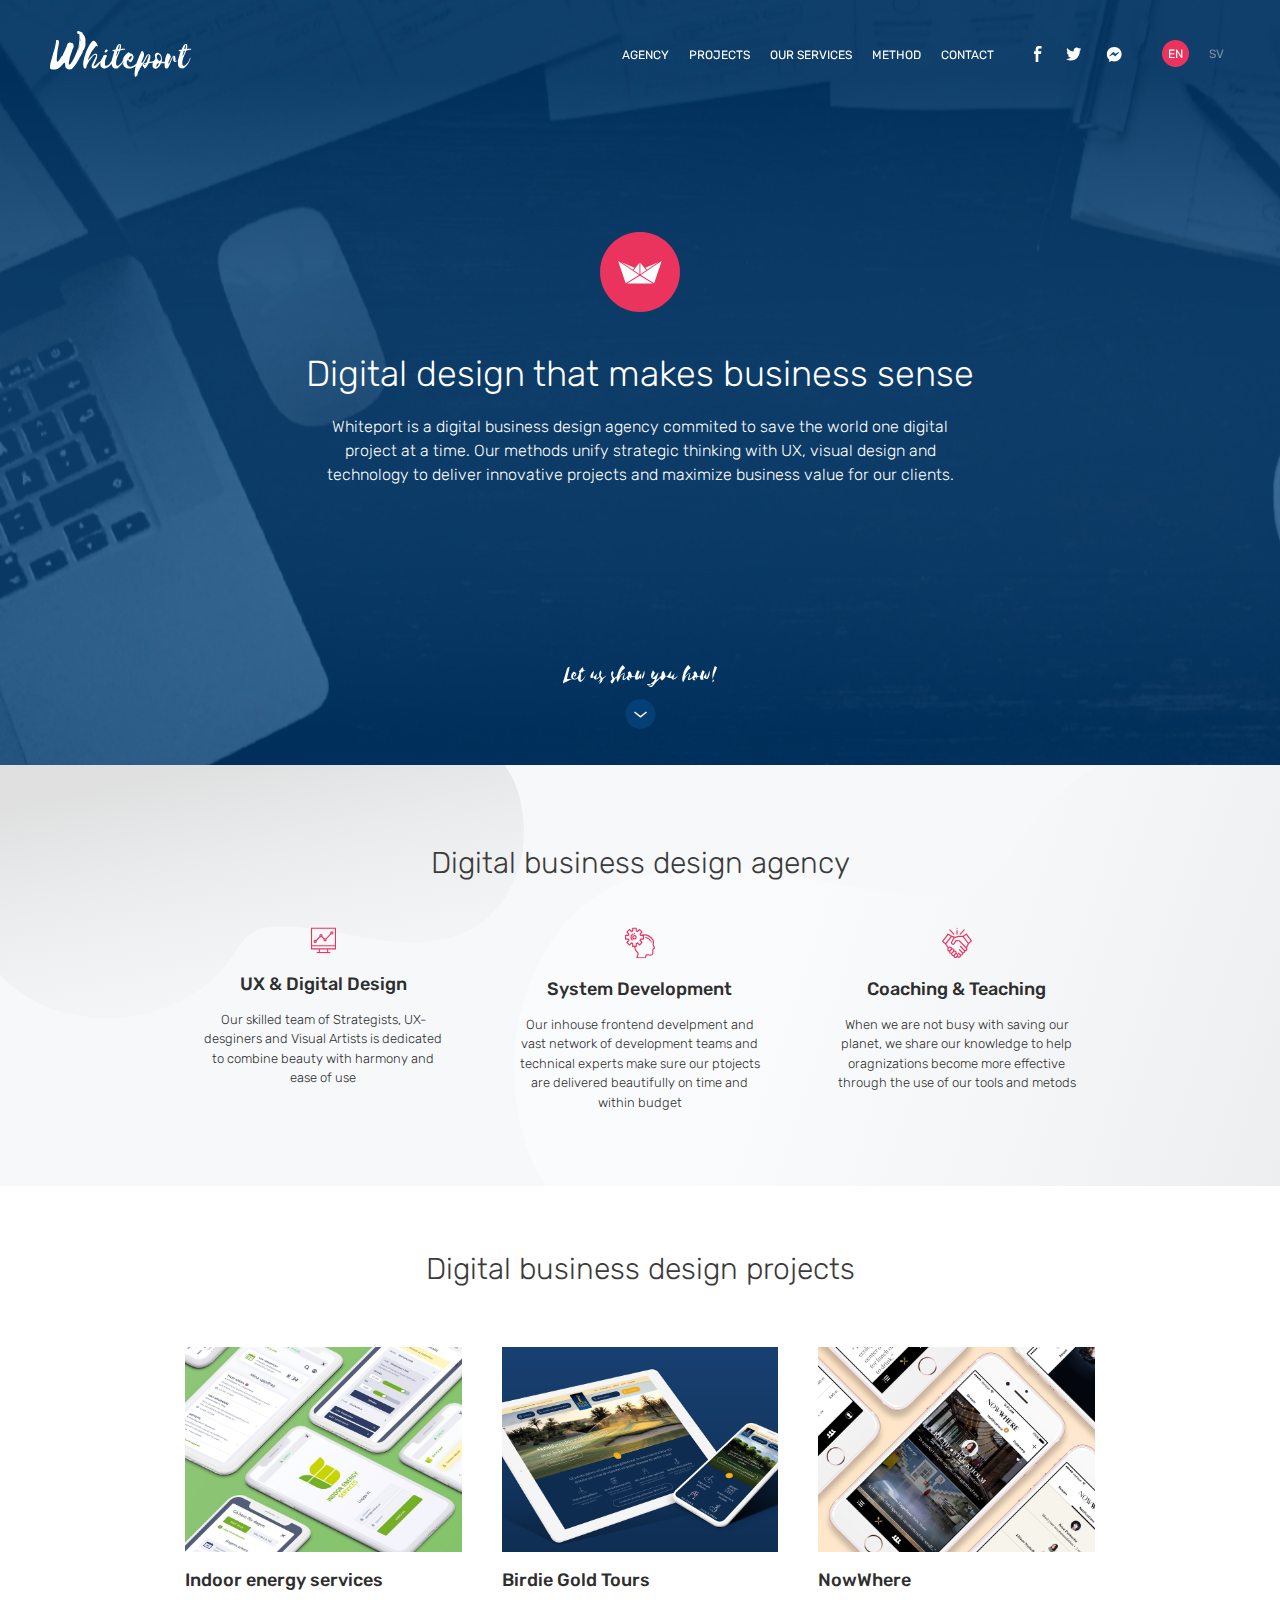
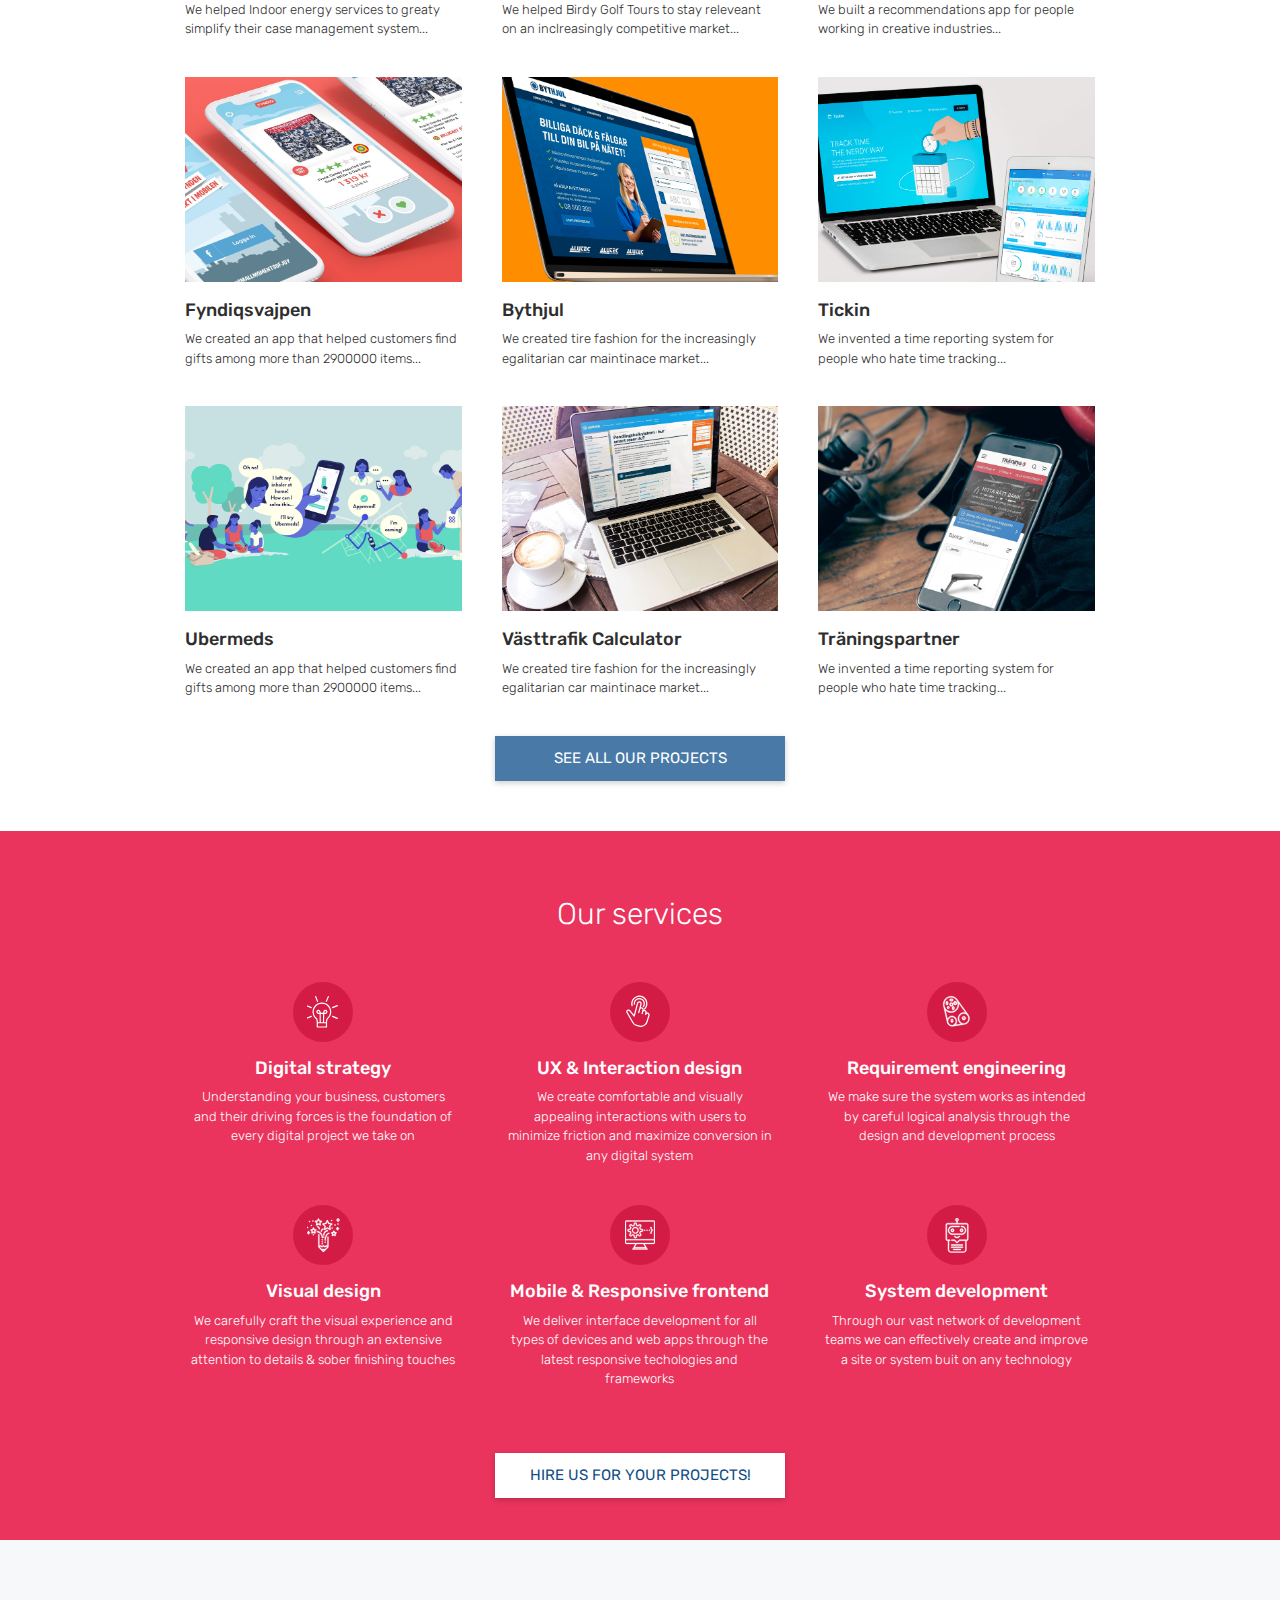
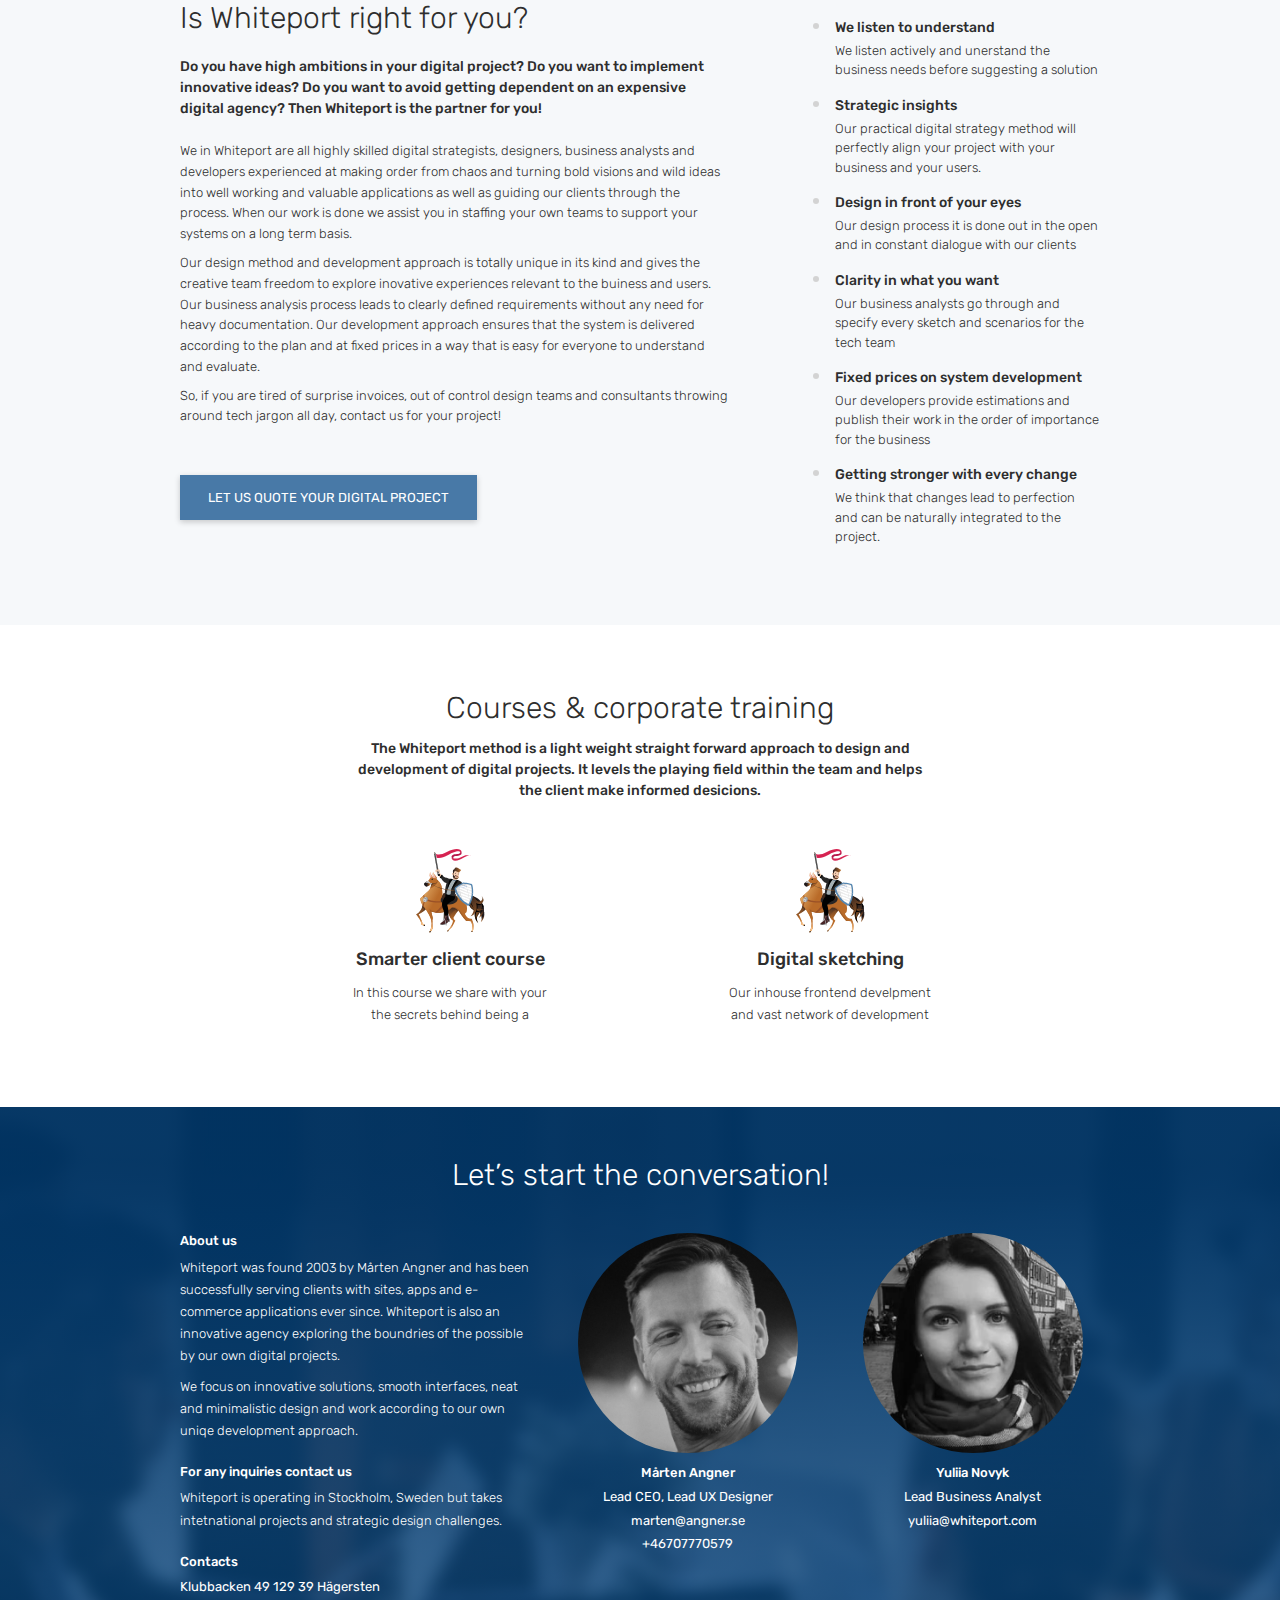
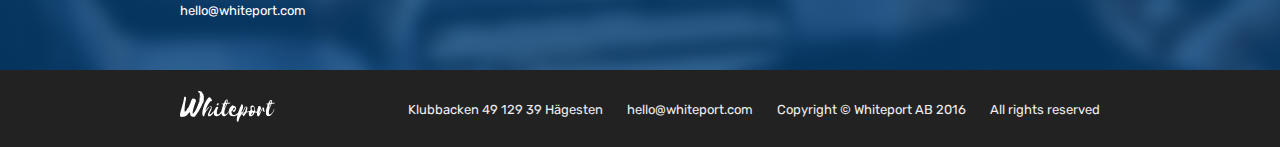
<file: index.html>
<!DOCTYPE html>
<html lang="en">
  <head>
    <meta charset="UTF-8" />
    <meta name="viewport" content="initial-scale=1.0, width=device-width" />
		<title>Whiteport</title>
		<meta name="description" content="Whiteport creates lasting digital change in any organization. We are on your side in meeting today's digital challenges and future-proof your business.!">
		<meta name="keywords" content="UI, UX, Digital transformation, Creative design, Interaction design">
		<meta name="author" content="">
		<meta property="og:url" content="http://whiteport.com">
		<meta property="og:title" content="Whiteport - Your digital transformation collective">
		<meta property="og:image" content="">
		<link href="https://whiteport.com" rel="canonical">
		<link rel="icon" type="image/png" href="assets/fav/favicon.png">
    <link
      rel="stylesheet"
      href="https://stackpath.bootstrapcdn.com/bootstrap/4.4.1/css/bootstrap.min.css"
      integrity="sha384-Vkoo8x4CGsO3+Hhxv8T/Q5PaXtkKtu6ug5TOeNV6gBiFeWPGFN9MuhOf23Q9Ifjh"
      crossorigin="anonymous"
    />
    <link rel="stylesheet" href="css/style.css" />
  </head>
  <body>
		<div class="container">
			<div class="menu">
				<a href="/" class="menu__logo-wrapper">
					<img src="img/Logo.svg" alt="logo" class="menu__logo" />
				</a>
				<nav class="menu__nav">
					<ul class="menu__list">
						<li class="menu__item">
							<a href="#agency" class="menu__link">Agency</a>
						</li>
						<li class="menu__item">
							<a href="#projects" class="menu__link">projects</a>
						</li>
						<li class="menu__item">
							<a href="#services" class="menu__link">our services</a>
						</li>
						<li class="menu__item">
							<a href="#method" class="menu__link">method</a>
						</li>
						<li class="menu__item">
							<a href="#contact" class="menu__link">Contact</a>
						</li>
					</ul>
					<ul class="menu__social">
						<li class="menu__social-item">
							<a href="#" class="menu__social-link">
								<svg
									width="8"
									height="18"
									viewBox="0 0 8 18"
									xmlns="http://www.w3.org/2000/svg"
								>
									<path
										d="M4.29671 17.0805V9.00003H6.96306L7.38434 6.32224H4.29671V4.97952C4.29671 4.2808 4.52578 3.61388 5.5287 3.61388H7.53321V0.941162H4.68742C2.29471 0.941162 1.64179 2.51676 1.64179 4.7008V6.321H0V9.00003H1.64179V17.0805H4.29671Z"
									/>
								</svg>
							</a>
						</li>
						<li class="menu__social-item">
							<a href="#" class="menu__social-link">
								<svg
									width="16"
									height="14"
									viewBox="0 0 16 14"
									xmlns="http://www.w3.org/2000/svg"
								>
									<path
										d="M13.7633 4.21645C13.7633 4.07517 13.7607 3.93517 13.7544 3.79645C14.359 3.34589 14.8833 2.78209 15.2982 2.13681C14.7433 2.38629 14.1477 2.55301 13.5215 2.62297C14.1604 2.22968 14.6504 1.60096 14.882 0.846243C14.2838 1.20896 13.622 1.4686 12.9182 1.60353C12.3544 0.962041 11.55 0.553523 10.6603 0.538242C8.95234 0.510242 7.56762 1.95353 7.56762 3.76205C7.56762 4.01913 7.59434 4.26861 7.64778 4.50913C5.07562 4.34369 2.79619 3.00476 1.27142 0.986244C1.00542 1.46989 0.852702 2.03496 0.852702 2.64081C0.852702 3.7863 1.3987 4.80445 2.2285 5.40517C1.7207 5.3823 1.2447 5.2283 0.827264 4.97625C0.827264 4.99025 0.827264 5.00425 0.827264 5.01825C0.827264 6.61938 1.89383 7.96082 3.30906 8.2739C3.04942 8.3477 2.77578 8.3859 2.4945 8.38466C2.2947 8.38338 2.10122 8.36174 1.91286 8.32098C2.30614 9.63318 3.44906 10.5915 4.80194 10.6233C3.74302 11.5015 2.40922 12.0259 0.960859 12.0221C0.711375 12.0221 0.464499 12.0055 0.222656 11.975C1.59214 12.9143 3.21738 13.4615 4.96481 13.4615C10.6527 13.4628 13.7633 8.5119 13.7633 4.21645Z"
									/>
								</svg>
							</a>
						</li>
						<li class="menu__social-item">
							<a href="#" class="menu__social-link">
								<svg
									width="16"
									height="15"
									viewBox="0 0 16 15"
									xmlns="http://www.w3.org/2000/svg"
								>
									<g clip-path="url(#clip0)">
										<path
											d="M8.26099 0.00145851C4.20801 -0.0784556 0.854259 3.13557 0.761719 7.18825C0.772294 9.25122 1.68577 11.2061 3.26147 12.5377V14.6875C3.26147 14.8601 3.40137 15 3.57394 15C3.6325 15 3.68989 14.9835 3.73954 14.9525L5.48125 13.8645C6.36862 14.2039 7.31092 14.377 8.26099 14.3751C12.314 14.455 15.6677 11.241 15.7603 7.18828C15.6677 3.13557 12.314 -0.0784556 8.26099 0.00145851Z"
										/>
										<path
											d="M13.1969 5.12587C13.1039 5.00126 12.9334 4.96396 12.7969 5.03837L9.54722 6.81008L7.52556 5.07648C7.40158 4.9702 7.21668 4.97726 7.10123 5.09274L3.3516 8.84238C3.22994 8.96477 3.23053 9.16262 3.35295 9.28428C3.45082 9.38157 3.60089 9.40313 3.7222 9.33733L6.97187 7.56563L8.99541 9.29983C9.11939 9.40611 9.30429 9.39905 9.41974 9.28358L13.1694 5.53394C13.2786 5.42365 13.2904 5.24985 13.1969 5.12587Z"
											fill="#124E86"
										/>
									</g>
									<defs>
										<clipPath id="clip0">
											<rect x="0.759766" width="15" height="15" />
										</clipPath>
									</defs>
								</svg>
							</a>
						</li>
					</ul>
					<ul class="menu__lang">
						<li class="menu__lang-item">
							<a href="#" class="menu__lang-link active"><span>en</span></a>
						</li>
						<li class="menu__lang-item">
							<a href="#" class="menu__lang-link"><span>sv</spa></a>
						</li>
					</ul>
					<a href="#" class="menu__burger" id="burger">
						<img src="img/list-menu 1.svg" alt="burger">
					</a>
				</nav>
				<div class="menu__mobile hide fadeInRight" id="mobileMenu">
					<a href="#" class="menu__close-btn" id="closeBtn">
						<img src="img/close-button 1.svg" alt="close">
					</a>
					<ul class="menu__list mobile" id="mobileList">
						<li class="menu__item mobile">
							<a href="#agency" class="menu__link mobile">Agency</a>
						</li>
						<li class="menu__item mobile">
							<a href="#projects" class="menu__link mobile">projects</a>
						</li>
						<li class="menu__item mobile">
							<a href="#services" class="menu__link mobile">our services</a>
						</li>
						<li class="menu__item mobile">
							<a href="#method" class="menu__link mobile">method</a>
						</li>
						<li class="menu__item mobile">
							<a href="#contact" class="menu__link mobile">Contact</a>
						</li>
					</ul>
					<ul class="menu__social mobile">
						<li class="menu__social-item">
							<a href="#" class="menu__social-link">
								<svg
									width="8"
									height="18"
									viewBox="0 0 8 18"
									xmlns="http://www.w3.org/2000/svg"
								>
									<path
										d="M4.29671 17.0805V9.00003H6.96306L7.38434 6.32224H4.29671V4.97952C4.29671 4.2808 4.52578 3.61388 5.5287 3.61388H7.53321V0.941162H4.68742C2.29471 0.941162 1.64179 2.51676 1.64179 4.7008V6.321H0V9.00003H1.64179V17.0805H4.29671Z"
									/>
								</svg>
							</a>
						</li>
						<li class="menu__social-item">
							<a href="#" class="menu__social-link">
								<svg
									width="16"
									height="14"
									viewBox="0 0 16 14"
									xmlns="http://www.w3.org/2000/svg"
								>
									<path
										d="M13.7633 4.21645C13.7633 4.07517 13.7607 3.93517 13.7544 3.79645C14.359 3.34589 14.8833 2.78209 15.2982 2.13681C14.7433 2.38629 14.1477 2.55301 13.5215 2.62297C14.1604 2.22968 14.6504 1.60096 14.882 0.846243C14.2838 1.20896 13.622 1.4686 12.9182 1.60353C12.3544 0.962041 11.55 0.553523 10.6603 0.538242C8.95234 0.510242 7.56762 1.95353 7.56762 3.76205C7.56762 4.01913 7.59434 4.26861 7.64778 4.50913C5.07562 4.34369 2.79619 3.00476 1.27142 0.986244C1.00542 1.46989 0.852702 2.03496 0.852702 2.64081C0.852702 3.7863 1.3987 4.80445 2.2285 5.40517C1.7207 5.3823 1.2447 5.2283 0.827264 4.97625C0.827264 4.99025 0.827264 5.00425 0.827264 5.01825C0.827264 6.61938 1.89383 7.96082 3.30906 8.2739C3.04942 8.3477 2.77578 8.3859 2.4945 8.38466C2.2947 8.38338 2.10122 8.36174 1.91286 8.32098C2.30614 9.63318 3.44906 10.5915 4.80194 10.6233C3.74302 11.5015 2.40922 12.0259 0.960859 12.0221C0.711375 12.0221 0.464499 12.0055 0.222656 11.975C1.59214 12.9143 3.21738 13.4615 4.96481 13.4615C10.6527 13.4628 13.7633 8.5119 13.7633 4.21645Z"
									/>
								</svg>
							</a>
						</li>
						<li class="menu__social-item">
							<a href="#" class="menu__social-link">
								<svg
									width="16"
									height="15"
									viewBox="0 0 16 15"
									xmlns="http://www.w3.org/2000/svg"
								>
									<g clip-path="url(#clip0)">
										<path
											d="M8.26099 0.00145851C4.20801 -0.0784556 0.854259 3.13557 0.761719 7.18825C0.772294 9.25122 1.68577 11.2061 3.26147 12.5377V14.6875C3.26147 14.8601 3.40137 15 3.57394 15C3.6325 15 3.68989 14.9835 3.73954 14.9525L5.48125 13.8645C6.36862 14.2039 7.31092 14.377 8.26099 14.3751C12.314 14.455 15.6677 11.241 15.7603 7.18828C15.6677 3.13557 12.314 -0.0784556 8.26099 0.00145851Z"
										/>
										<path
											d="M13.1969 5.12587C13.1039 5.00126 12.9334 4.96396 12.7969 5.03837L9.54722 6.81008L7.52556 5.07648C7.40158 4.9702 7.21668 4.97726 7.10123 5.09274L3.3516 8.84238C3.22994 8.96477 3.23053 9.16262 3.35295 9.28428C3.45082 9.38157 3.60089 9.40313 3.7222 9.33733L6.97187 7.56563L8.99541 9.29983C9.11939 9.40611 9.30429 9.39905 9.41974 9.28358L13.1694 5.53394C13.2786 5.42365 13.2904 5.24985 13.1969 5.12587Z"
											fill="#124E86"
										/>
									</g>
									<defs>
										<clipPath id="clip0">
											<rect x="0.759766" width="15" height="15" />
										</clipPath>
									</defs>
								</svg>
							</a>
						</li>
					</ul>
					<ul class="menu__lang mobile">
						<li class="menu__lang-item">
							<a href="#" class="menu__lang-link active mobile"><span>en</span></a>
						</li>
						<li class="menu__lang-item">
							<a href="#" class="menu__lang-link mobile"><span>sv</spa></a>
						</li>
					</ul>
				</div>
			</div>
		</div>
    <section class="first-screen" id="first-screen">
      <div class="container">
				<div class="row justify-content-center align-items-center">
					<div class="col-12 col-md-9 d-flex first-screen__block">
						<img src="img/Emblem.svg" alt="emblem" class="first-screen__img">
						<h1 class="first-screen__title">Digital design that makes business sense</h1>
						<p class="first-screen__text">Whiteport is a digital business design agency commited to save the world one digital project at a time. Our methods unify strategic thinking with UX, visual design and technology to deliver innovative projects and maximize business value for our clients.</p>
					</div>
				</div>
				<a href="#agency" class="first-screen__btn">
					<img src="img/phraze 1.svg" alt="phraze" class="first-screen__img-text">
					<span class="first-screen__arrow">
						<img src="img/arrow.svg" alt="arrow">
					</span>
				</a>
      </div>
		</section>
		<section class="agency index" id="agency">
			<div class="container">
				<div class="row">
					<div class="col-10 offset-1 offset-md-0 col-md-12">
						<h2 class="agency__title">Digital business design agency</h2>
					</div>
					<div class="col-12 col-lg-10 offset-lg-1">
						<div class="row">
							<div class="col-10 offset-1 col-md-8 offset-md-2 mb-2 mb-lg-0 col-lg-4 offset-lg-0">
								<div class="agency__card">
									<img src="img/analytics 1.svg" alt="analitics" class="agency__img">
									<h4 class="agency__subtitle">UX & Digital Design</h4>
									<p class="agency__text">Our skilled team of Strategists, UX-desginers and Visual Artists is dedicated to combine beauty with harmony and ease of use</p>
								</div>
							</div>
							<div class="col-10 offset-1 col-md-8 offset-md-2 mb-2 mb-lg-0 col-lg-4 offset-lg-0">
								<div class="agency__card">
									<img src="img/develop 1.svg" alt="developers" class="agency__img">
									<h4 class="agency__subtitle">System Development</h4>
									<p class="agency__text">Our inhouse frontend develpment and vast network of development teams and technical experts make sure our ptojects are delivered beautifully on time and within budget</p>
								</div>
							</div>
							<div class="col-10 offset-1 col-md-8 offset-md-2 mb-2 mb-lg-0 col-lg-4 offset-lg-0">
								<div class="agency__card">
									<img src="img/agreement 1.svg" alt="agreement" class="agency__img">
									<h4 class="agency__subtitle">Coaching & Teaching</h4>
									<p class="agency__text">When we are not busy with saving our planet, we share our knowledge to help oragnizations become more effective through the use of our tools and metods</p>
								</div>
							</div>
						</div>
						</div>
				</div>
			</div>
		</section>
		<section class="projects index" id="projects">
			<div class="container">
				<div class="row">
					<div class="col-12">
						<h2 class="projects__title">Digital business design projects</h2>
					</div>
					<div class="col-12 col-lg-10 offset-lg-1">
						<div class="row" id="projectsRender">
							<!-- <div class="col-12 col-md-6 col-lg-4">
								<div class="projects__card">
									<img src="img/Mask Group.jpg" alt="mask">
									<div class="projects__info">
										<h4 class="projects__subtitle">Indoor energy services</h4>
										<p class="projects__text">We helped Indoor energy services to greaty simplify their case management system...</p>
									</div>
								</div>
							</div>
							<div class="col-12 col-md-6 col-lg-4">
								<div class="projects__card">
									<img src="img/Mask Group (1).jpg" alt="mask">
									<div class="projects__info">
										<h4 class="projects__subtitle">Birdie Gold Tours</h4>
										<p class="projects__text">We helped Birdy Golf Tours to stay releveant on an inclreasingly competitive market...</p>
									</div>
								</div>
							</div>
							<div class="col-12 col-md-6 col-lg-4">
								<div class="projects__card">
									<img src="img/Mask Group (2).jpg" alt="mask">
									<div class="projects__info">
										<h4 class="projects__subtitle">NowWhere</h4>
										<p class="projects__text">We built a recommendations app for people working in creative industries...</p>
									</div>
								</div>
							</div>
							<div class="col-12 col-md-6 col-lg-4">
								<div class="projects__card">
									<img src="img/Mask Group (3).jpg" alt="mask">
									<div class="projects__info">
										<h4 class="projects__subtitle">Fyndiqsvajpen</h4>
										<p class="projects__text">We created an app that helped customers find gifts among more than 2900000 items...</p>
									</div>
								</div>
							</div>
							<div class="col-12 col-md-6 col-lg-4">
								<div class="projects__card">
									<img src="img/Mask Group (4).jpg" alt="mask">
									<div class="projects__info">
										<h4 class="projects__subtitle">Bythjul</h4>
										<p class="projects__text">We created tire fashion for the increasingly egalitarian car maintinace market...</p>
									</div>
								</div>
							</div>
							<div class="col-12 col-md-6 col-lg-4">
								<div class="projects__card">
									<img src="img/Mask Group (5).jpg" alt="mask">
									<div class="projects__info">
										<h4 class="projects__subtitle">Tickin</h4>
										<p class="projects__text">We invented a time reporting system for people who hate time tracking...</p>
									</div>
								</div>
							</div>
							<div class="col-12 col-md-6 col-lg-4">
								<div class="projects__card">
									<img src="img/Mask Group (6).jpg" alt="mask">
									<div class="projects__info">
										<h4 class="projects__subtitle">Ubermeds</h4>
										<p class="projects__text">We created an app that helped customers find gifts among more than 2900000 items...</p>
									</div>
								</div>
							</div>
							<div class="col-12 col-md-6 col-lg-4">
								<div class="projects__card">
									<img src="img/Mask Group (7).jpg" alt="mask">
									<div class="projects__info">
										<h4 class="projects__subtitle">Västtrafik Calculator</h4>
										<p class="projects__text">We created tire fashion for the increasingly egalitarian car maintinace market...</p>
									</div>
								</div>
							</div>
							<div class="col-12 col-md-6 col-lg-4">
								<div class="projects__card">
									<img src="img/Mask Group (8).jpg" alt="mask">
									<div class="projects__info">
										<h4 class="projects__subtitle">Träningspartner</h4>
										<p class="projects__text">We invented a time reporting system for people who hate time tracking...</p>
									</div>
								</div>
							</div> -->
						</div>
					</div>
				</div>
				<a href="#" class="projects__btn" id="seeMore">See all our projects</a>
			</div>
		</section>
		<section class="services index" id="services">
			<div class="container">
				<div class="row">
					<div class="col-12">
						<h2 class="services__title">Our services</h2>
					</div>
					<div class="col-12 col-lg-10 offset-lg-1">
						<div class="row">
							<div class="col-12 col-md-6 mb-4 col-lg-4">
								<div class="services__card">
									<div class="services__img-wrapper"><img src="img/light 1.svg" alt="light"></div>
									<div class="services__info">
										<h4 class="services__subtitle">Digital strategy</h4>
										<p class="services__text">Understanding your business, customers and their driving forces is the foundation of every digital project we take on</p>
									</div>
								</div>
							</div>
							<div class="col-12 col-md-6 mb-4 col-lg-4">
								<div class="services__card">
									<div class="services__img-wrapper"><img src="img/tap 1.svg" alt="tap"></div>
									<div class="services__info">
										<h4 class="services__subtitle">UX & Interaction design</h4>
										<p class="services__text">We create comfortable and visually appealing interactions with users to minimize friction and maximize conversion in any digital system</p>
									</div>
								</div>
							</div>
							<div class="col-12 col-md-6 mb-4 col-lg-4">
								<div class="services__card">
									<div class="services__img-wrapper"><img src="img/engine.svg" alt="engine"></div>
									<div class="services__info">
										<h4 class="services__subtitle">Requirement engineering</h4>
										<p class="services__text">We make sure the system works as intended by careful logical analysis through the design and development process</p>
									</div>
								</div>
							</div>
							<div class="col-12 col-md-6 mb-4 mb-lg-0 col-lg-4">
								<div class="services__card">
									<div class="services__img-wrapper"><img src="img/creativity.svg" alt="creativity"></div>
									<div class="services__info">
										<h4 class="services__subtitle">Visual design</h4>
										<p class="services__text">We carefully craft the visual experience and responsive design through an extensive attention to details & sober finishing touches</p>
									</div>
								</div>
							</div>
							<div class="col-12 col-md-6 mb-4 mb-md-0 col-lg-4">
								<div class="services__card">
									<div class="services__img-wrapper"><img src="img/development.svg" alt="development"></div>
									<div class="services__info">
										<h4 class="services__subtitle">Mobile & Responsive frontend</h4>
										<p class="services__text">We deliver interface development for all types of devices and web apps through the latest responsive techologies and frameworks</p>
									</div>
								</div>
							</div>
							<div class="col-12 col-md-6 col-lg-4">
								<div class="services__card">
									<div class="services__img-wrapper"><img src="img/bot.svg" alt="bot"></div>
									<div class="services__info">
										<h4 class="services__subtitle">System development</h4>
										<p class="services__text">Through our vast network of development teams we can effectively create and improve a site or system buit on any technology</p>
									</div>
								</div>
							</div>
							<div class="col-12 mt-5">
								<a href="#" class="projects__btn projects__btn--dark">hire us for your projects!</a>
							</div>
						</div>
					</div>
				</div>
			</div>
		</section>
		<section class="how-we-do index" id="right">
			<div class="container">
				<div class="row">
					<div class="col-12 col-lg-10 offset-lg-1">
						<div class="row">
							<div class="mb-3 mb-md-0 col-12 col-lg-8 how-we-do__col">
								<h2 class="how-we-do__title">Is Whiteport right for you?</h2>
								<p class="how-we-do__text-fat">Do you have high ambitions in your digital project? Do you want to implement innovative ideas? Do you want to avoid getting dependent on an expensive digital agency? Then Whiteport is the partner for you!</p>
								<p class="how-we-do__text fadeIn" id="textFirst">
									<span>We in Whiteport are all highly skilled digital strategists, designers, business analysts and developers experienced at making order from chaos and turning bold visions and wild ideas into well working and valuable applications as well as guiding our clients through the process. When our work is done we assist you in staffing your own teams to support your systems on a long term basis.</span>
									<span>Our design method and development approach is totally unique in its kind and gives the creative team freedom to explore inovative experiences relevant to the buiness and users. Our business analysis process leads to clearly defined requirements without any need for heavy documentation. Our development approach ensures that the system is delivered according to the plan and at fixed prices in a way that is easy for everyone to understand and evaluate.</span>
									So, if you are tired of surprise invoices, out of control design teams and consultants throwing around tech jargon all day, contact us for your project!
								</p>
								<a href="#" class="how-we-do__btn desktop d-none d-lg-inline-flex">Let us quote your digital project</a>
							</div>
							<div class="col-12 col-lg-4">
								<ul class="how-we-do__list fadeIn" id="listFirst">
									<li class="how-we-do__item">
										<span class="how-we-do__dot"></span>
										<div class="how-we-do__item-info">
											<h6 class="how-we-do__subtitle">We listen to understand</h6>
											<p class="how-we-do__subtext">We listen actively and unerstand the business needs before suggesting a solution</p>
										</div>
									</li>
									<li class="how-we-do__item">
										<span class="how-we-do__dot"></span>
										<div class="how-we-do__item-info">
											<h6 class="how-we-do__subtitle">Strategic insights</h6>
											<p class="how-we-do__subtext">Our practical digital strategy method will perfectly align your project with your business and your users.</p>
										</div>
									</li>
									<li class="how-we-do__item">
										<span class="how-we-do__dot"></span>
										<div class="how-we-do__item-info">
											<h6 class="how-we-do__subtitle">Design in front of your eyes</h6>
											<p class="how-we-do__subtext">Our design process it is done out in the open and in constant dialogue with our clients</p>
										</div>
									</li>
									<li class="how-we-do__item">
										<span class="how-we-do__dot"></span>
										<div class="how-we-do__item-info">
											<h6 class="how-we-do__subtitle">Clarity in what you want</h6>
											<p class="how-we-do__subtext">Our business analysts go through and specify every sketch and scenarios for the tech team</p>
										</div>
									</li>
									<li class="how-we-do__item">
										<span class="how-we-do__dot"></span>
										<div class="how-we-do__item-info">
											<h6 class="how-we-do__subtitle">Fixed prices on system development</h6>
											<p class="how-we-do__subtext">Our developers provide estimations and publish their work in the order of importance for the business</p>
										</div>
									</li>
									<li class="how-we-do__item">
										<span class="how-we-do__dot"></span>
										<div class="how-we-do__item-info">
											<h6 class="how-we-do__subtitle">Getting stronger with every change</h6>
											<p class="how-we-do__subtext">We think that changes lead to perfection and can be naturally integrated to the project.</p>
										</div>
									</li>
								</ul>
							</div>
						</div>
					</div>
					<div class="col-12 d-md-none mt-3 mb-1">
						<a href="#right" class="how-we-do__read" id="readMore1">READ MORE</a>
						<a href="#right" class="how-we-do__read hidden" id="readLess1">READ LESS</a>
					</div>
					<div class="col-12 d-lg-none">
						<a href="#" class="how-we-do__btn mobile">Submit your project</a>
					</div>
				</div>
			</div>
		</section>
		<!-- <section class="methods index" id="method">
			<div class="container">
				<div class="row">
					<div class="col-12 col-lg-10 offset-lg-1">
						<div class="row mb-5">
							<div class="mb-3 mb-md-0 col-12 col-lg-8 how-we-do__col">
								<h2 class="how-we-do__title">Our method</h2>
								<p class="how-we-do__text-fat" >The Whiteport method is a light weight straight forward approach to design and development of digital projects. It levels the playing field within the team and helps the client make informed desicions.</p>
								<p class="how-we-do__text fadeIn" id="textSecond">
									We in Whiteport have been gathering the collecive knowledge from hundreds of digital design projects and IT development processes. What we have come up with is a minimalistic structural framework that is easy to learn and goes far beyond the common best practices of modern design and development. Adopting the Whiteport method will help your team to work more effectively and ensure sustainability of your project.
								</p>
							</div>
							<div class="col-12 col-lg-4">
								<ul class="how-we-do__list">
									<li class="how-we-do__item how-we-do__item--last">
										<span class="how-we-do__dot"></span>
										<div class="how-we-do__item-info">
											<h6 class="how-we-do__subtitle">Clients will make informed desicions</h6>
											<p class="how-we-do__subtext">Clients will understand the process and be able to assess the value as well as the cost in the project</p>
										</div>
									</li>
									<li class="how-we-do__item how-we-do__item--last">
										<span class="how-we-do__dot"></span>
										<div class="how-we-do__item-info">
											<h6 class="how-we-do__subtitle">Creatives will have focus and freedom</h6>
											<p class="how-we-do__subtext">Deisigners will be able to explore the best solutions without being held back.</p>
										</div>
									</li>
									<li class="how-we-do__item how-we-do__item--last">
										<span class="how-we-do__dot"></span>
										<div class="how-we-do__item-info">
											<h6 class="how-we-do__subtitle">Techies will get a clear picure of the result</h6>
											<p class="how-we-do__subtext">With the detailed view of the objectives, the tech team will be able to work more effectively</p>
										</div>
									</li>
								</ul>
							</div>
							<div class="col-12 d-md-none mt-3">
								<a href="#method" class="how-we-do__read" id="readMore2">READ MORE</a>
								<a href="#method" class="how-we-do__read hidden" id="readLess2">READ LESS</a>
							</div>
						</div>
					</div>
				</div>
				<div class="row desktop">
					<div class="col-12 col-lg-10 offset-lg-1">
						<div class="row methods__row" id="cards">
							<div class="col-12 col-md-6 mb-2 mb-md-4 mb-lg-0 col-lg-3 methods__card">
								<div>
									<h6 class="methods__subtitle">Digital strategy</h6>
									<p class="methods__text">Strategy, according to Whiteport, takes away the confusion. We offer a three slides approach that will guide you in the project</p>
								</div>
								<a href="#" class="methods__link">see more</a>
							</div>
							<div class="col-12 col-md-6 mb-2 mb-md-4 mb-lg-0 col-lg-3 methods__card active">
								<div>
									<h6 class="methods__subtitle">UX & Design</h6>
									<p class="methods__text">With Whiteport, designers will take a leading role in exploring the concept in accordance with business scenarios</p>
								</div>
								<a href="#" class="methods__link">see more</a>
							</div>
							<div class="col-12 col-md-6 mb-2 mb-md-0 col-lg-3 methods__card">
								<div>
									<h6 class="methods__subtitle">Requirments</h6>
									<p class="methods__text">Business analysts will manage requirements as well as support and guide the project team</p>
								</div>
								<a href="#" class="methods__link">see more</a>
							</div>
							<div class="col-12 col-md-6 col-lg-3 methods__card">
								<div>
									<h6 class="methods__subtitle">Development </h6>
									<p class="methods__text">With Whiteport the tech team will have a clearer view of their goals and stay connected without getting interrupted</p>
								</div>
								<a href="#" class="methods__link">see more</a>
							</div>
						</div>
					</div>
				</div>
			</div>
			<div class="container">
				<ul class="how-we-do__tablet" id="accordeon">
					<li class="how-we-do__tablet-item">
						<div class="how-we-do__tab">
							<div class="container">
								<div class="how-we-do__row">
									<h4 class="how-we-do__tablet-name">Digital strategy</h4>
									<svg width="14" height="7" viewBox="0 0 14 7" fill="none" xmlns="http://www.w3.org/2000/svg">
										<path d="M1 1L7 5.8L13 1" stroke-width="1.5"/>
									</svg>
								</div>
							</div>
						</div>
						<div class="how-we-do__block fadeInDown">
							<div class="container">
								<p class="methods__tablet-text">Strategy, according to Whiteport, takes away the confusion. We offer a three slides approach that will guide you in the project</p>
								<a href="#" class="methods__link">see more</a>
							</div>
						</div>
					</li>
					<li class="how-we-do__tablet-item">
						<div class="how-we-do__tab">
							<div class="container">
								<div class="how-we-do__row">
									<h4 class="how-we-do__tablet-name">UX & Design</h4>
									<svg width="14" height="7" viewBox="0 0 14 7" fill="none" xmlns="http://www.w3.org/2000/svg">
										<path d="M1 1L7 5.8L13 1" stroke-width="1.5"/>
									</svg>
								</div>
							</div>
						</div>
						<div class="how-we-do__block fadeInDown">
							<div class="container">
								<p class="methods__tablet-text">With Whiteport, designers will take a leading role in exploring the concept in accordance with business scenarios</p>
								<a href="#" class="methods__link">see more</a>
							</div>
						</div>
					</li>
					<li class="how-we-do__tablet-item">
						<div class="how-we-do__tab">
							<div class="container">
								<div class="how-we-do__row">
									<h4 class="how-we-do__tablet-name">Requirments</h4>
									<svg width="14" height="7" viewBox="0 0 14 7" fill="none" xmlns="http://www.w3.org/2000/svg">
										<path d="M1 1L7 5.8L13 1" stroke-width="1.5"/>
									</svg>
								</div>
							</div>
						</div>
						<div class="how-we-do__block fadeInDown">
							<div class="container">
								<p class="methods__tablet-text">Business analysts will manage requirements as well as support and guide the project team</p>
								<a href="#" class="methods__link">see more</a>
							</div>
						</div>
					</li>
					<li class="how-we-do__tablet-item">
						<div class="how-we-do__tab">
							<div class="container">
								<div class="how-we-do__row">
									<h4 class="how-we-do__tablet-name">Development</h4>
									<svg width="14" height="7" viewBox="0 0 14 7" fill="none" xmlns="http://www.w3.org/2000/svg">
										<path d="M1 1L7 5.8L13 1" stroke-width="1.5"/>
									</svg>
								</div>
							</div>
						</div>
						<div class="how-we-do__block fadeInDown">
							<div class="container">
								<p class="methods__tablet-text">With Whiteport the tech team will have a clearer view of their goals and stay connected without getting interrupted</p>
								<a href="#" class="methods__link">see more</a>
							</div>
						</div>
					</li>
				</ul>
			</div>
		</section> -->
		<section class="courses" id="method">
			<div class="container">
				<div class="row">
					<div class="col-12 mb-1">
						<h2 class="courses__title">Courses & corporate training</h2>
					</div>
					<div class="col-12 col-lg-8 offset-lg-2">
						<div class="row">
							<div class="col-12 mb-5">
								<p class="courses__text">
									The Whiteport method is a light weight straight forward approach to design and development of digital projects. It levels the playing field within the team and helps the client make informed desicions.
								</p>
							</div>
							<div class="col-12 col-md-6 d-flex flex-column align-items-center">
								<img src="img/2.svg" alt="hourse" class="mb-3">
								<h6 class="courses__subtitle">Smarter client course</h6>
								<p class="courses__subtext">In this course we share with your the secrets behind being a</p>
							</div>
							<div class="col-12 col-md-6 d-flex flex-column align-items-center">
								<img src="img/2.svg" alt="hourse" class="mb-3">
								<h6 class="courses__subtitle">Digital sketching</h6>
								<p class="courses__subtext">Our inhouse frontend develpment and vast network of development</p>
							</div>
						</div>
					</div>
				</div>
			</div>
		</section>
		<section class="conversation index" id="contact">
			<div class="container">
				<div class="row">
					<div class="col-12">
						<h2 class="conversation__title">Let’s start the conversation!</h2>
					</div>
					<div class="conversation__text-wrapper order-3 order-lg-1 col-lg-4 offset-lg-1">
						<h6 class="conversation__subtitle">About us</h6>
						<p class="conversation__text conversation__text--desktop">
							<span>Whiteport was found 2003 by Mårten Angner and has been successfully serving clients with sites, apps and e-commerce applications ever since. Whiteport is also an innovative agency exploring the boundries of the possible by our own digital projects.</span>
							We focus on innovative solutions, smooth interfaces, neat and minimalistic design and work according to our own uniqe development approach.
						</p>
						<p class="conversation__text conversation__text--mobile">
							For us in Whiteport, working without the confident boundaries of our method is all but unthinkable and we now wish to share it to the world. Either, hire us for your project and we will offer our services as Strategists, designers, business analysts and developers or teach your organization to become more effective by using our methods.
						</p>
						<h6 class="conversation__subtitle">For any inquiries contact us</h6>
						<p class="conversation__text">Whiteport is operating in Stockholm, Sweden but takes intetnational projects and strategic design challenges.</p>
						<h6 class="conversation__subtitle">Contacts</h6>
						<a href="https://www.google.com/maps/dir/?api=1&origin&destination=Klubbacken+49,+129+39+Hägersten,+Швеция" class="conversation__link" target="_blank">Klubbacken 49 129 39 Hägersten</a>
						<a href="mailto:hello@whiteport.com" class="conversation__link">hello@whiteport.com</a>
					</div>
					<div class="mb-5 mb-lg-0 order-1 order-lg-2 col-12 col-md-6 col-lg-3 conversation__card">
						<div class="conversation__img-wrapper">
							<img src="img/Marten photo 1.jpg" alt="photo" class="conversation__img">
						</div>
						<div class="conversation__wrapper">
							<h6 class="conversation__name">Mårten Angner</h6>
							<p class="conversation__info">Lead CEO, Lead UX Designer</p>
							<a href="mailto:marten@angner.se" class="conversation__info-link">marten@angner.se</a>
							<a href="tel:+46707770579" class="conversation__info-link">+46707770579</a>
						</div>
					</div>
					<div class="mb-5 mb-lg-0 order-2 order-lg-3 col-12 col-md-6 col-lg-3 conversation__card">
						<div class="conversation__img-wrapper">
							<img src="img/Yuliia Novyk photo_bw 1.jpg" alt="photo" class="conversation__img">
						</div>
						<div class="conversation__wrapper">
							<h6 class="conversation__name">Yuliia Novyk</h6>
							<p class="conversation__info">Lead Business Analyst</p>
							<a href="mailto:yuliia@whiteport.com" class="conversation__info-link">yuliia@whiteport.com</a>
						</div>
					</div>
				</div>
			</div>
		</section>
		<footer class="footer">
			<div class="container">
				<div class="row d-none d-xl-flex">
					<div class="col-10 offset-1">
						<div class="row">
							<div class="col-12 d-flex justify-content-between align-items-center">
								<a href="/" class="footer__logo">
									<img src="img/Logo.svg" alt="logo">
								</a>
								<div class="d-flex justify-content-center align-items-center footer__relative-block">
									<a href="https://www.google.com/maps/dir/?api=1&origin&destination=Klubbacken+49,+129+39+Hägersten,+Швеция" class="footer__link" target="_blank">Klubbacken 49 129 39 Hägesten</a>
									<a href="mailto:hello@whiteport.com" class="footer__link footer__link--last">hello@whiteport.com</a>
									<span class="footer__item footer__item--grey ">Copyright © Whiteport AB 2016</span>
									<span class="footer__item footer__item--grey ">All rights reserved</span>
								</div>
							</div>
						</div>
					</div>
				</div>
				<div class="row d-md-none">
					<div class="col-12 mb-3 d-flex align-items-center">
						<a href="/" class="footer__logo">
							<img src="img/Logo.svg" alt="logo">
						</a>
					</div>
					<div class="col-12">
						<div class="row">
							<div class="col-12"><a href="https://www.google.com/maps/dir/?api=1&origin&destination=Klubbacken+49,+129+39+Hägersten,+Швеция" class="footer__link" target="_blank">Klubbacken 49 129 39 Hägesten</a></div>
							<div class="col-12 mb-3"><a href="mailto:hello@whiteport.com" class="footer__link footer__link--last">hello@whiteport.com</a></div>
							<div class="col-12"><span class="footer__item footer__item--grey ">Copyright © Whiteport AB 2016</span></div>
							<div class="col-12"><span class="footer__item footer__item--grey ">All rights reserved</span></div>
						</div>
					</div>
				</div>
				<div class="footer__tablet-row d-none d-md-flex d-xl-none">
					<a href="/" class="footer__logo">
						<img src="img/Logo.svg" alt="logo">
					</a>
					<div class="footer__col">
						<a href="https://www.google.com/maps/dir/?api=1&origin&destination=Klubbacken+49,+129+39+Hägersten,+Швеция" class="footer__link" target="_blank">Klubbacken 49 129 39 Hägesten</a>
						<span class="footer__item footer__item--grey ">Copyright © Whiteport AB 2016</span>
					</div>
					<div class="footer__col">
						<a href="mailto:hello@whiteport.com" class="footer__link footer__link--last">hello@whiteport.com</a>
						<span class="footer__item footer__item--grey ">All rights reserved</span>
					</div>
				</div>
			</div>
		</footer>
    <script src="js/bundle.js"></script>
  </body>
</html>
</file>
<file: css/style.css>
/* ---COLORS--- */
/* ---FONT SIZE--- */
/* Screens */
@import url("https://fonts.googleapis.com/css?family=Rubik:300,400,500,700&display=swap");
/* Screens */
/* Screens */
/* ---COLORS--- */
/* ---FONT SIZE--- */
/* Screens */
@import url("https://fonts.googleapis.com/css?family=Rubik:300,400,500,700&display=swap");
* {
	margin: 0;
	padding: 0;
	-webkit-box-sizing: border-box;
	        box-sizing: border-box;
	scroll-behavior: smooth;
}

html,
body {
	font-size: 100%;
	background-color: #0c3b67;
}
@media screen and (min-width: 1660px) {
	html,
	body {
		font-size: 150%;
	}
}

section {
	background-color: #fff;
}

body {
	font-family: "Rubik", sans-serif;
	min-height: 100vh;
}

ul {
	list-style: none;
	margin: 0;
	padding: 0;
}

.index {
	position: relative;
	z-index: 1;
}

.desktop {
	display: none;
}
@media screen and (min-width: 992px) {
	.desktop {
		display: -webkit-box;
		display: -webkit-flex;
		display: -ms-flexbox;
		display:         flex;
	}
}

@media screen and (min-width: 1660px) {
	.container {
		max-width: 1600px !important;
	}
}

@-webkit-keyframes zoomin {
	0% {
		-webkit-transform: scale(1);
		        transform: scale(1);
	}
	100% {
		-webkit-transform: scale(1.05);
		        transform: scale(1.05);
	}
}

@keyframes zoomin {
	0% {
		-webkit-transform: scale(1);
		        transform: scale(1);
	}
	100% {
		-webkit-transform: scale(1.05);
		        transform: scale(1.05);
	}
}

.first-screen {
	min-height: 90vh;
	position: relative;
	z-index: 10;
	display: -webkit-box;
	display: -webkit-flex;
	display: -ms-flexbox;
	display:         flex;
	-webkit-box-orient: horizontal;
	-webkit-box-direction: normal;
	-webkit-flex-direction: row;
	    -ms-flex-direction: row;
	        flex-direction: row;
	-webkit-box-pack: center;
	-webkit-justify-content: center;
	-ms-flex-pack: center;
	        justify-content: center;
	-webkit-box-align: center;
	-webkit-align-items: center;
	-ms-flex-align: center;
	        align-items: center;
	overflow: hidden;
	background-color: #0c3b67;
}
@media screen and (orientation: landscape) {
	.first-screen {
		min-height: auto;
		padding-top: 80px;
		padding-bottom: 110px;
	}
}
@media screen and (min-width: 992px) {
	.first-screen {
		min-height: 85vh;
	}
}
.first-screen:before {
	z-index: 0;
	content: "";
	position: absolute;
	top: 0;
	right: 0;
	bottom: 0;
	left: 0;
	background: url("../img/main pic.jpg") no-repeat;
	background-size: cover;
	-webkit-animation: zoomin 10s ease;
	        animation: zoomin 10s ease;
	-webkit-animation-delay: 120ms;
	        animation-delay: 120ms;
	-webkit-animation-fill-mode: forwards;
	        animation-fill-mode: forwards;
}
.first-screen__block {
	display: -webkit-box;
	display: -webkit-flex;
	display: -ms-flexbox;
	display:         flex;
	-webkit-box-orient: vertical;
	-webkit-box-direction: normal;
	-webkit-flex-direction: column;
	    -ms-flex-direction: column;
	        flex-direction: column;
	-webkit-box-pack: start;
	-webkit-justify-content: flex-start;
	-ms-flex-pack: start;
	        justify-content: flex-start;
	-webkit-box-align: center;
	-webkit-align-items: center;
	-ms-flex-align: center;
	        align-items: center;
	text-align: center;
}
.first-screen__img {
	margin-bottom: 30px;
	width: 50px;
}
@media screen and (min-width: 768px) {
	.first-screen__img {
		width: initial;
		margin-bottom: 40px;
	}
}
@media screen and (min-width: 1660px) {
	.first-screen__img {
		width: 10%;
		margin-bottom: 60px;
	}
}
.first-screen__title {
	margin-bottom: 16px;
	font-size: 1.875rem;
	font-weight: 300;
	color: #fff;
	text-transform: capitalize;
	max-width: 90%;
}
@media screen and (min-width: 768px) {
	.first-screen__title {
		font-size: 2.25rem;
		text-transform: initial;
		margin-bottom: 20px;
		max-width: initial;
	}
}
@media screen and (min-width: 1660px) {
	.first-screen__title {
		font-size: 50px;
		margin-bottom: 40px;
	}
}
.first-screen__text {
	font-size: .875rem;
	font-weight: 300;
	color: #fff;
	line-height: 1.5;
	width: 90%;
}
.first-screen__text span {
	display: none;
}
@media screen and (min-width: 768px) {
	.first-screen__text span {
		display: initial;
	}
}
@media screen and (min-width: 768px) {
	.first-screen__text {
		width: 635px;
		font-size: 1rem;
		font-weight: 300;
		color: #fff;
	}
}
@media screen and (min-width: 1660px) {
	.first-screen__text {
		font-size: 24px;
		width: 80%;
	}
}
.first-screen__btn {
	position: absolute;
	z-index: 1;
	bottom: 36px;
	left: 50%;
	-webkit-transform: translateX(-50%);
	    -ms-transform: translateX(-50%);
	        transform: translateX(-50%);
	display: -webkit-box;
	display: -webkit-flex;
	display: -ms-flexbox;
	display:         flex;
	-webkit-box-orient: vertical;
	-webkit-box-direction: normal;
	-webkit-flex-direction: column;
	    -ms-flex-direction: column;
	        flex-direction: column;
	-webkit-box-pack: center;
	-webkit-justify-content: center;
	-ms-flex-pack: center;
	        justify-content: center;
	-webkit-box-align: center;
	-webkit-align-items: center;
	-ms-flex-align: center;
	        align-items: center;
}
@media screen and (min-width: 1660px) {
	.first-screen__btn {
		width: 12%;
	}
}
.first-screen__img-text {
	margin-bottom: 12px;
	width: 100%;
}
@media screen and (min-width: 1660px) {
	.first-screen__img-text {
		margin-bottom: 32px;
	}
}
.first-screen__arrow {
	width: 30px;
	height: 30px;
	-webkit-flex-shrink: 0;
	-ms-flex-negative: 0;
	        flex-shrink: 0;
	border-radius: 50%;
	background-color: #043f76;
	display: -webkit-box;
	display: -webkit-flex;
	display: -ms-flexbox;
	display:         flex;
	-webkit-box-orient: horizontal;
	-webkit-box-direction: normal;
	-webkit-flex-direction: row;
	    -ms-flex-direction: row;
	        flex-direction: row;
	-webkit-box-pack: center;
	-webkit-justify-content: center;
	-ms-flex-pack: center;
	        justify-content: center;
	-webkit-box-align: center;
	-webkit-align-items: center;
	-ms-flex-align: center;
	        align-items: center;
}
@media screen and (min-width: 1660px) {
	.first-screen__arrow {
		width: 50px;
		height: 50px;
		-webkit-flex-shrink: 0;
		-ms-flex-negative: 0;
		        flex-shrink: 0;
		border-radius: 50%;
	}
}

.menu {
	position: fixed;
	width: 100%;
	top: 0;
	left: 0;
	right: 0;
	z-index: 100;
	padding: 27px 15px;
	display: -webkit-box;
	display: -webkit-flex;
	display: -ms-flexbox;
	display:         flex;
	-webkit-box-orient: horizontal;
	-webkit-box-direction: normal;
	-webkit-flex-direction: row;
	    -ms-flex-direction: row;
	        flex-direction: row;
	-webkit-box-pack: start;
	-webkit-justify-content: flex-start;
	-ms-flex-pack: start;
	        justify-content: flex-start;
	-webkit-box-align: center;
	-webkit-align-items: center;
	-ms-flex-align: center;
	        align-items: center;
	-webkit-transition-duration: .2s;
	     -o-transition-duration: .2s;
	        transition-duration: .2s;
	-webkit-transition-timing-function: ease;
	     -o-transition-timing-function: ease;
	        transition-timing-function: ease;
}
.menu .menu__logo-wrapper {
	width: 125px;
}
.menu .menu__logo-wrapper img {
	width: 100%;
	height: auto;
}
@media screen and (min-width: 768px) {
	.menu {
		display: -webkit-box;
		display: -webkit-flex;
		display: -ms-flexbox;
		display:         flex;
		-webkit-box-orient: horizontal;
		-webkit-box-direction: normal;
		-webkit-flex-direction: row;
		    -ms-flex-direction: row;
		        flex-direction: row;
		-webkit-box-pack: justify;
		-webkit-justify-content: space-between;
		-ms-flex-pack: justify;
		        justify-content: space-between;
		-webkit-box-align: center;
		-webkit-align-items: center;
		-ms-flex-align: center;
		        align-items: center;
		padding: 27px 30px;
	}
}
@media screen and (min-width: 992px) {
	.menu {
		padding: 30px 50px;
	}
	.menu .menu__logo-wrapper {
		width: initial;
	}
}
.menu.fixed {
	background-color: rgba(4, 63, 118, .9);
	padding: 5px 15px;
}
.menu.fixed .menu__logo-wrapper {
	width: 115px;
}
@media screen and (min-width: 768px) {
	.menu.fixed {
		padding: 10px 30px;
	}
}
@media screen and (min-width: 992px) {
	.menu.fixed {
		padding: 10px 50px;
	}
}
.menu__nav {
	display: -webkit-box;
	display: -webkit-flex;
	display: -ms-flexbox;
	display:         flex;
	-webkit-box-orient: horizontal;
	-webkit-box-direction: normal;
	-webkit-flex-direction: row;
	    -ms-flex-direction: row;
	        flex-direction: row;
	-webkit-box-pack: start;
	-webkit-justify-content: flex-start;
	-ms-flex-pack: start;
	        justify-content: flex-start;
	-webkit-box-align: center;
	-webkit-align-items: center;
	-ms-flex-align: center;
	        align-items: center;
}
.menu__mobile {
	position: fixed;
	top: 0;
	right: 0;
	bottom: 0;
	width: 276px;
	padding-left: 57px;
	display: -webkit-box;
	display: -webkit-flex;
	display: -ms-flexbox;
	display:         flex;
	-webkit-box-orient: vertical;
	-webkit-box-direction: normal;
	-webkit-flex-direction: column;
	    -ms-flex-direction: column;
	        flex-direction: column;
	-webkit-box-pack: center;
	-webkit-justify-content: center;
	-ms-flex-pack: center;
	        justify-content: center;
	-webkit-box-align: start;
	-webkit-align-items: flex-start;
	-ms-flex-align: start;
	        align-items: flex-start;
	background: -webkit-gradient(linear, left bottom, left top, from(rgba(72, 121, 167, .95)), to(rgba(72, 121, 167, .95))), -webkit-gradient(linear, left top, left bottom, color-stop(9.56%, rgba(0, 0, 0, .75)), color-stop(86.5%, rgba(255, 255, 255, 0)));
	background: -o-linear-gradient(bottom, rgba(72, 121, 167, .95), rgba(72, 121, 167, .95)), -o-linear-gradient(top, rgba(0, 0, 0, .75) 9.56%, rgba(255, 255, 255, 0) 86.5%);
	background:    linear-gradient(0deg, rgba(72, 121, 167, .95), rgba(72, 121, 167, .95)), linear-gradient(180deg, rgba(0, 0, 0, .75) 9.56%, rgba(255, 255, 255, 0) 86.5%);
	-webkit-box-shadow: 0 0 70px rgba(0, 0, 0, .5);
	        box-shadow: 0 0 70px rgba(0, 0, 0, .5);
}
@media screen and (min-width: 768px) {
	.menu__mobile {
		width: 370px;
	}
}
.menu__mobile.hide {
	display: none;
}
.menu__list {
	display: none;
}
@media screen and (min-width: 992px) {
	.menu__list {
		display: -webkit-box;
		display: -webkit-flex;
		display: -ms-flexbox;
		display:         flex;
		-webkit-box-orient: horizontal;
		-webkit-box-direction: normal;
		-webkit-flex-direction: row;
		    -ms-flex-direction: row;
		        flex-direction: row;
		-webkit-box-pack: start;
		-webkit-justify-content: flex-start;
		-ms-flex-pack: start;
		        justify-content: flex-start;
		-webkit-box-align: center;
		-webkit-align-items: center;
		-ms-flex-align: center;
		        align-items: center;
		margin-right: 40px;
	}
}
.menu__list.mobile {
	display: -webkit-box;
	display: -webkit-flex;
	display: -ms-flexbox;
	display:         flex;
	-webkit-box-orient: vertical;
	-webkit-box-direction: normal;
	-webkit-flex-direction: column;
	    -ms-flex-direction: column;
	        flex-direction: column;
	-webkit-box-pack: start;
	-webkit-justify-content: flex-start;
	-ms-flex-pack: start;
	        justify-content: flex-start;
	-webkit-box-align: start;
	-webkit-align-items: flex-start;
	-ms-flex-align: start;
	        align-items: flex-start;
	margin-bottom: 58px;
}
.menu__item:not(:last-child) {
	margin-right: 20px;
}
.menu__item:not(:last-child).mobile {
	margin-bottom: 30px;
}
.menu__link {
	font-size: .75rem;
	font-weight: 400;
	color: #fff;
	text-transform: uppercase;
	-webkit-transition-property: color;
	     -o-transition-property: color;
	        transition-property: color;
	-webkit-transition-duration: .2s;
	     -o-transition-duration: .2s;
	        transition-duration: .2s;
	-webkit-transition-timing-function: ease;
	     -o-transition-timing-function: ease;
	        transition-timing-function: ease;
}
.menu__link:hover {
	color: #ccc;
	text-decoration: none;
}
.menu__link.mobile {
	font-size: 1.25rem;
}
.menu__social {
	display: none;
}
@media screen and (min-width: 992px) {
	.menu__social {
		margin-right: 30px;
		display: -webkit-box;
		display: -webkit-flex;
		display: -ms-flexbox;
		display:         flex;
		-webkit-box-orient: horizontal;
		-webkit-box-direction: normal;
		-webkit-flex-direction: row;
		    -ms-flex-direction: row;
		        flex-direction: row;
		-webkit-box-pack: start;
		-webkit-justify-content: flex-start;
		-ms-flex-pack: start;
		        justify-content: flex-start;
		-webkit-box-align: center;
		-webkit-align-items: center;
		-ms-flex-align: center;
		        align-items: center;
	}
}
@media screen and (min-width: 992px) {
	.menu__social {
		margin-right: 40px;
	}
}
.menu__social.mobile {
	display: -webkit-box;
	display: -webkit-flex;
	display: -ms-flexbox;
	display:         flex;
	margin-bottom: 50px;
}
.menu__social-item:not(:last-child) {
	margin-right: 24px;
}
.menu__social-link svg {
	fill: #fff;
	-webkit-transition-property: fill;
	     -o-transition-property: fill;
	        transition-property: fill;
	-webkit-transition-duration: .2s;
	     -o-transition-duration: .2s;
	        transition-duration: .2s;
	-webkit-transition-timing-function: ease;
	     -o-transition-timing-function: ease;
	        transition-timing-function: ease;
}
.menu__social-link:hover svg {
	fill: #ccc;
}
.menu__lang {
	display: none;
}
@media screen and (min-width: 768px) {
	.menu__lang {
		margin-right: 20px;
		display: -webkit-box;
		display: -webkit-flex;
		display: -ms-flexbox;
		display:         flex;
		-webkit-box-orient: horizontal;
		-webkit-box-direction: normal;
		-webkit-flex-direction: row;
		    -ms-flex-direction: row;
		        flex-direction: row;
		-webkit-box-pack: start;
		-webkit-justify-content: flex-start;
		-ms-flex-pack: start;
		        justify-content: flex-start;
		-webkit-box-align: center;
		-webkit-align-items: center;
		-ms-flex-align: center;
		        align-items: center;
	}
}
@media screen and (min-width: 992px) {
	.menu__lang {
		margin-right: 0;
	}
}
.menu__lang.mobile {
	display: -webkit-box;
	display: -webkit-flex;
	display: -ms-flexbox;
	display:         flex;
}
@media screen and (min-width: 768px) {
	.menu__lang.mobile {
		display: none;
	}
}
.menu__lang-item:not(:last-child) {
	margin-right: 14px;
}
.menu__lang-link {
	display: -webkit-box;
	display: -webkit-flex;
	display: -ms-flexbox;
	display:         flex;
	-webkit-box-orient: horizontal;
	-webkit-box-direction: normal;
	-webkit-flex-direction: row;
	    -ms-flex-direction: row;
	        flex-direction: row;
	-webkit-box-pack: center;
	-webkit-justify-content: center;
	-ms-flex-pack: center;
	        justify-content: center;
	-webkit-box-align: center;
	-webkit-align-items: center;
	-ms-flex-align: center;
	        align-items: center;
	width: 27px;
	height: 27px;
	-webkit-flex-shrink: 0;
	-ms-flex-negative: 0;
	        flex-shrink: 0;
	border-radius: 50%;
	font-size: 12px;
	font-weight: 400;
	color: #768fa5;
	-webkit-transition-property: color;
	     -o-transition-property: color;
	        transition-property: color;
	-webkit-transition-duration: .2s;
	     -o-transition-duration: .2s;
	        transition-duration: .2s;
	-webkit-transition-timing-function: ease;
	     -o-transition-timing-function: ease;
	        transition-timing-function: ease;
	text-transform: uppercase;
}
.menu__lang-link.mobile {
	color: #fff;
}
.menu__lang-link span {
	line-height: 1;
	position: relative;
}
.menu__lang-link:hover {
	color: #fff;
	text-decoration: none;
}
.menu__lang-link.active {
	background-color: #ea345d;
	color: #fff;
}
.menu__burger {
	position: absolute;
	right: 15px;
	top: 50%;
	-webkit-transform: translateY(-50%);
	    -ms-transform: translateY(-50%);
	        transform: translateY(-50%);
}
@media screen and (min-width: 768px) {
	.menu__burger {
		position: initial;
		right: initial;
		-webkit-transform: none;
		    -ms-transform: none;
		        transform: none;
	}
}
@media screen and (min-width: 992px) {
	.menu__burger {
		display: none;
	}
}
.menu__close-btn {
	position: absolute;
	right: 20px;
	top: 28px;
	width: 45px;
	height: 45px;
	-webkit-flex-shrink: 0;
	-ms-flex-negative: 0;
	        flex-shrink: 0;
	border-radius: 50%;
	display: -webkit-box;
	display: -webkit-flex;
	display: -ms-flexbox;
	display:         flex;
	-webkit-box-orient: horizontal;
	-webkit-box-direction: normal;
	-webkit-flex-direction: row;
	    -ms-flex-direction: row;
	        flex-direction: row;
	-webkit-box-pack: center;
	-webkit-justify-content: center;
	-ms-flex-pack: center;
	        justify-content: center;
	-webkit-box-align: center;
	-webkit-align-items: center;
	-ms-flex-align: center;
	        align-items: center;
	background-color: #326392;
}

@-webkit-keyframes fadeInRight {
	from {
		opacity: 0;
		-webkit-transform: translate3d(100%, 0, 0);
		        transform: translate3d(100%, 0, 0);
	}
	to {
		opacity: 1;
		-webkit-transform: translate3d(0, 0, 0);
		        transform: translate3d(0, 0, 0);
	}
}

@keyframes fadeInRight {
	from {
		opacity: 0;
		-webkit-transform: translate3d(100%, 0, 0);
		        transform: translate3d(100%, 0, 0);
	}
	to {
		opacity: 1;
		-webkit-transform: translate3d(0, 0, 0);
		        transform: translate3d(0, 0, 0);
	}
}

.fadeInRight {
	-webkit-animation-name: fadeInRight;
	        animation-name: fadeInRight;
	-webkit-animation-duration: .2s;
	        animation-duration: .2s;
}

.agency {
	padding: 58px 0 58px;
	background-color: #f6f8fa;
	text-align: center;
	position: relative;
}
.agency > * {
	position: relative;
	z-index: 1;
}
.agency::before {
	content: "";
	display: block;
	position: absolute;
	top: 0;
	left: 0;
	height: 40%;
	width: 95%;
	background: url("../img/Vector (3).svg") no-repeat;
	background-size: cover;
	background-position: 106% 100%;
	z-index: 0;
}
.agency::after {
	content: "";
	display: block;
	position: absolute;
	bottom: 0;
	right: 0;
	height: 38%;
	width: 99%;
	background: url("../img/Vector (4).svg") no-repeat;
	background-size: cover;
	background-position: 100% 50%;
	z-index: 0;
}
@media screen and (min-width: 768px) {
	.agency::before {
		content: none;
	}
	.agency::after {
		height: 80%;
		background: url("../img/Vector (5).svg") no-repeat;
		background-size: cover;
		background-position: 106% -7%;
	}
}
@media screen and (min-width: 992px) {
	.agency {
		padding: 80px 0 58px;
	}
	.agency::before,
	.agency::after {
		content: "";
	}
	.agency::before {
		top: 0;
		left: 0;
		height: 60%;
		width: 41%;
		background: url("../img/Vector (1).svg") no-repeat;
		background-size: cover;
		background-position: 104% 100%;
		z-index: 0;
	}
	.agency::after {
		bottom: 0;
		right: 0;
		height: 100%;
		width: 60%;
		background: url("../img/Vector (2).svg") no-repeat;
		background-size: cover;
		background-position: -1% -34%;
		z-index: 0;
	}
}
.agency__title {
	font-size: 1.875rem;
	font-weight: 300;
	color: #3c3b3b;
	margin-bottom: 46px;
}
.agency__card {
	display: -webkit-box;
	display: -webkit-flex;
	display: -ms-flexbox;
	display:         flex;
	-webkit-box-orient: vertical;
	-webkit-box-direction: normal;
	-webkit-flex-direction: column;
	    -ms-flex-direction: column;
	        flex-direction: column;
	-webkit-box-pack: start;
	-webkit-justify-content: flex-start;
	-ms-flex-pack: start;
	        justify-content: flex-start;
	-webkit-box-align: center;
	-webkit-align-items: center;
	-ms-flex-align: center;
	        align-items: center;
}
.agency__img {
	margin-bottom: 20px;
}
.agency__subtitle {
	font-size: 1.125rem;
	font-weight: 500;
	color: #2e2e2e;
	margin-bottom: 14px;
}
.agency__text {
	font-size: .8125rem;
	font-weight: 300;
	color: #2e2e2e;
	line-height: 1.5;
}
@media screen and (min-width: 992px) {
	.agency__text {
		width: 250px;
	}
}

.projects {
	padding: 70px 0 60px;
}
@media screen and (min-width: 992px) {
	.projects {
		padding: 65px 0 50px;
	}
}
.projects__title {
	font-size: 1.875rem;
	font-weight: 300;
	color: #3c3b3b;
	margin-bottom: 60px;
	text-align: center;
}
.projects__card {
	display: -webkit-box;
	display: -webkit-flex;
	display: -ms-flexbox;
	display:         flex;
	-webkit-box-orient: vertical;
	-webkit-box-direction: normal;
	-webkit-flex-direction: column;
	    -ms-flex-direction: column;
	        flex-direction: column;
	-webkit-box-pack: stretch;
	-webkit-justify-content: stretch;
	-ms-flex-pack: stretch;
	        justify-content: stretch;
	-webkit-box-align: stretch;
	-webkit-align-items: stretch;
	-ms-flex-align: stretch;
	        align-items: stretch;
	padding: 0 5px;
	cursor: pointer;
}
.projects__card img {
	height: auto;
	min-width: 100%;
	max-height: 200px;
	-o-object-fit: cover;
	   object-fit: cover;
}
@media screen and (min-width: 768px) {
	.projects__card img {
		margin: 0;
		width: 100%;
		max-height: initial;
		min-width: initial;
	}
}
@media screen and (min-width: 992px) {
	.projects__card img {
		-webkit-transition-duration: .2s;
		     -o-transition-duration: .2s;
		        transition-duration: .2s;
		-webkit-transition-timing-function: ease;
		     -o-transition-timing-function: ease;
		        transition-timing-function: ease;
	}
}
@media screen and (min-width: 992px) {
	.projects__card:hover img {
		-webkit-transform: scale(1.03);
		    -ms-transform: scale(1.03);
		        transform: scale(1.03);
	}
}
.projects__img-wrapper {
	margin: 0 -20px;
}
@media screen and (min-width: 768px) {
	.projects__img-wrapper {
		overflow: hidden;
		margin: initial;
	}
}
.projects__info {
	padding: 18px 0 22px;
}
@media screen and (min-width: 992px) {
	.projects__info {
		padding: 18px 0 22px;
	}
}
.projects__subtitle {
	font-size: 1.125rem;
	font-weight: 500;
	color: #2e2e2e;
	margin-bottom: 8px;
}
.projects__text {
	font-size: .8125rem;
	font-weight: 300;
	color: #2e2e2e;
	line-height: 1.5;
}
.projects__btn {
	display: inline-block;
	padding: 0 28px;
	height: 45px;
	width: 100%;
	background: #4879a7;
	-webkit-box-shadow: 0 2px 6px rgba(0, 0, 0, .2);
	        box-shadow: 0 2px 6px rgba(0, 0, 0, .2);
	font-size: .9375rem;
	font-weight: 400;
	color: #fff;
	text-transform: uppercase;
	display: -webkit-box;
	display: -webkit-flex;
	display: -ms-flexbox;
	display:         flex;
	-webkit-box-orient: horizontal;
	-webkit-box-direction: normal;
	-webkit-flex-direction: row;
	    -ms-flex-direction: row;
	        flex-direction: row;
	-webkit-box-pack: center;
	-webkit-justify-content: center;
	-ms-flex-pack: center;
	        justify-content: center;
	-webkit-box-align: center;
	-webkit-align-items: center;
	-ms-flex-align: center;
	        align-items: center;
	margin: auto;
	-webkit-transition-duration: .2s;
	     -o-transition-duration: .2s;
	        transition-duration: .2s;
	-webkit-transition-timing-function: ease;
	     -o-transition-timing-function: ease;
	        transition-timing-function: ease;
}
.projects__btn:hover {
	text-decoration: none;
	color: #fff;
	background-color: #5386b5;
}
.projects__btn:active {
	background-color: #406c95;
}
.projects__btn--dark {
	background-color: #fff;
	-webkit-box-shadow: 0 2px 6px rgba(0, 0, 0, .2);
	        box-shadow: 0 2px 6px rgba(0, 0, 0, .2);
	color: #124e86;
}
.projects__btn--dark:hover {
	text-decoration: none;
	color: #fff;
	background-color: #f2f2f2;
}
.projects__btn--dark:active {
	background-color: #e6e6e6;
}
@media screen and (min-width: 768px) {
	.projects__btn {
		width: -webkit-fit-content;
		width:    -moz-fit-content;
		width:         fit-content;
		min-width: 290px;
	}
}

.services {
	padding: 65px 0 42px;
	background-color: #ea345d;
	text-align: center;
}
.services__title {
	font-size: 1.875rem;
	font-weight: 300;
	color: #fff;
	margin-bottom: 50px;
	text-align: center;
}
.services__card {
	display: -webkit-box;
	display: -webkit-flex;
	display: -ms-flexbox;
	display:         flex;
	-webkit-box-orient: vertical;
	-webkit-box-direction: normal;
	-webkit-flex-direction: column;
	    -ms-flex-direction: column;
	        flex-direction: column;
	-webkit-box-pack: stretch;
	-webkit-justify-content: stretch;
	-ms-flex-pack: stretch;
	        justify-content: stretch;
	-webkit-box-align: center;
	-webkit-align-items: center;
	-ms-flex-align: center;
	        align-items: center;
	padding: 0 10px;
}
.services__img-wrapper {
	width: 60px;
	height: 60px;
	-webkit-flex-shrink: 0;
	-ms-flex-negative: 0;
	        flex-shrink: 0;
	border-radius: 50%;
	margin-bottom: 16px;
	background-color: #d41b45;
	display: -webkit-box;
	display: -webkit-flex;
	display: -ms-flexbox;
	display:         flex;
	-webkit-box-orient: horizontal;
	-webkit-box-direction: normal;
	-webkit-flex-direction: row;
	    -ms-flex-direction: row;
	        flex-direction: row;
	-webkit-box-pack: center;
	-webkit-justify-content: center;
	-ms-flex-pack: center;
	        justify-content: center;
	-webkit-box-align: center;
	-webkit-align-items: center;
	-ms-flex-align: center;
	        align-items: center;
}
.services__subtitle {
	font-size: 1.125rem;
	font-weight: 500;
	color: #fff;
	margin-bottom: 8px;
}
.services__text {
	font-size: .8125rem;
	font-weight: 300;
	color: #fff;
	line-height: 1.5;
}

.how-we-do {
	padding: 50px 0 60px;
	background-color: #f6f8fa;
}
@media screen and (min-width: 992px) {
	.how-we-do {
		padding: 60px 0 70px;
	}
}
@media screen and (min-width: 992px) {
	.how-we-do__col {
		padding-right: 70px;
	}
}
.how-we-do__title {
	font-size: 1.875rem;
	font-weight: 300;
	color: #2e2e2e;
	margin: auto;
	margin-bottom: 20px;
	text-align: center;
	max-width: 70%;
}
@media screen and (min-width: 768px) {
	.how-we-do__title {
		max-width: initial;
		margin: 0 0 20px;
	}
}
@media screen and (min-width: 992px) {
	.how-we-do__title {
		text-align: left;
	}
}
.how-we-do__text-fat {
	font-size: .875rem;
	font-weight: 500;
	color: #2e2e2e;
	line-height: 1.5;
	margin-bottom: 22px;
}
.how-we-do__text {
	display: none;
	font-size: .8125rem;
	font-weight: 300;
	color: #2e2e2e;
	margin-bottom: 20px;
	line-height: 1.6;
}
.how-we-do__text span {
	display: block;
	margin-bottom: 8px;
}
@media screen and (min-width: 768px) {
	.how-we-do__text {
		display: block;
		margin-bottom: 48px;
	}
}
.how-we-do__text.more {
	display: block;
}
.how-we-do__list {
	display: -webkit-box;
	display: -webkit-flex;
	display: -ms-flexbox;
	display:         flex;
	-webkit-box-orient: vertical;
	-webkit-box-direction: normal;
	-webkit-flex-direction: column;
	    -ms-flex-direction: column;
	        flex-direction: column;
	-webkit-box-pack: start;
	-webkit-justify-content: flex-start;
	-ms-flex-pack: start;
	        justify-content: flex-start;
	-webkit-box-align: start;
	-webkit-align-items: flex-start;
	-ms-flex-align: start;
	        align-items: flex-start;
}
@media screen and (min-width: 768px) {
	.how-we-do__list {
		display: -webkit-box;
		display: -webkit-flex;
		display: -ms-flexbox;
		display:         flex;
		-webkit-box-orient: horizontal;
		-webkit-box-direction: normal;
		-webkit-flex-direction: row;
		    -ms-flex-direction: row;
		        flex-direction: row;
		-webkit-box-pack: justify;
		-webkit-justify-content: space-between;
		-ms-flex-pack: justify;
		        justify-content: space-between;
		-webkit-box-align: start;
		-webkit-align-items: flex-start;
		-ms-flex-align: start;
		        align-items: flex-start;
		padding-top: 20px;
		-webkit-flex-wrap: wrap;
		    -ms-flex-wrap: wrap;
		        flex-wrap: wrap;
	}
}
@media screen and (min-width: 992px) {
	.how-we-do__list {
		display: -webkit-box;
		display: -webkit-flex;
		display: -ms-flexbox;
		display:         flex;
		-webkit-box-orient: vertical;
		-webkit-box-direction: normal;
		-webkit-flex-direction: column;
		    -ms-flex-direction: column;
		        flex-direction: column;
		-webkit-box-pack: start;
		-webkit-justify-content: flex-start;
		-ms-flex-pack: start;
		        justify-content: flex-start;
		-webkit-box-align: start;
		-webkit-align-items: flex-start;
		-ms-flex-align: start;
		        align-items: flex-start;
	}
}
.how-we-do__list.more .how-we-do__item:nth-last-child(-n+2) {
	display: -webkit-box;
	display: -webkit-flex;
	display: -ms-flexbox;
	display:         flex;
}
.how-we-do__item {
	display: -webkit-box;
	display: -webkit-flex;
	display: -ms-flexbox;
	display:         flex;
	-webkit-box-orient: horizontal;
	-webkit-box-direction: normal;
	-webkit-flex-direction: row;
	    -ms-flex-direction: row;
	        flex-direction: row;
	-webkit-box-pack: start;
	-webkit-justify-content: flex-start;
	-ms-flex-pack: start;
	        justify-content: flex-start;
	-webkit-box-align: start;
	-webkit-align-items: flex-start;
	-ms-flex-align: start;
	        align-items: flex-start;
	margin-bottom: 15px;
	margin-bottom: 10px;
}
.how-we-do__item:last-child {
	margin-bottom: 0;
}
.how-we-do__item:nth-last-child(-n+2) {
	display: none;
}
.how-we-do__item--last:nth-last-child(-n+2) {
	display: -webkit-box;
	display: -webkit-flex;
	display: -ms-flexbox;
	display:         flex;
}
@media screen and (min-width: 768px) {
	.how-we-do__item {
		-webkit-flex-basis: 50%;
		-ms-flex-preferred-size: 50%;
		        flex-basis: 50%;
		max-width: 50%;
	}
	.how-we-do__item:nth-last-child(-n+2) {
		display: -webkit-box;
		display: -webkit-flex;
		display: -ms-flexbox;
		display:         flex;
	}
	.how-we-do__item--last {
		-webkit-flex-basis: initial;
		-ms-flex-preferred-size: initial;
		        flex-basis: initial;
		max-width: initial;
	}
}
@media screen and (min-width: 992px) {
	.how-we-do__item {
		-webkit-flex-basis: initial;
		-ms-flex-preferred-size: initial;
		        flex-basis: initial;
		max-width: initial;
	}
}
.how-we-do__dot {
	width: 6px;
	height: 6px;
	-webkit-flex-shrink: 0;
	-ms-flex-negative: 0;
	        flex-shrink: 0;
	border-radius: 50%;
	background-color: #d3d3d3;
	margin-right: 16px;
	margin-top: 3px;
}
.how-we-do__subtitle {
	font-size: .875rem;
	font-weight: 500;
	color: #2e2e2e;
	margin-bottom: 4px;
}
.how-we-do__subtext {
	font-size: .8125rem;
	font-weight: 300;
	color: #2e2e2e;
	line-height: 1.5;
	margin-bottom: 8px;
}
.how-we-do__btn {
	display: inline-block;
	padding: 0 28px;
	height: 45px;
	background: #4879a7;
	-webkit-box-shadow: 0 2px 6px rgba(0, 0, 0, .2);
	        box-shadow: 0 2px 6px rgba(0, 0, 0, .2);
	font-size: .8125rem;
	font-weight: 400;
	color: #fff;
	text-transform: uppercase;
	display: -webkit-box;
	display: -webkit-flex;
	display: -ms-flexbox;
	display:         flex;
	-webkit-box-orient: horizontal;
	-webkit-box-direction: normal;
	-webkit-flex-direction: row;
	    -ms-flex-direction: row;
	        flex-direction: row;
	-webkit-box-pack: center;
	-webkit-justify-content: center;
	-ms-flex-pack: center;
	        justify-content: center;
	-webkit-box-align: center;
	-webkit-align-items: center;
	-ms-flex-align: center;
	        align-items: center;
	-webkit-transition-duration: .2s;
	     -o-transition-duration: .2s;
	        transition-duration: .2s;
	-webkit-transition-timing-function: ease;
	     -o-transition-timing-function: ease;
	        transition-timing-function: ease;
}
@media screen and (min-width: 768px) {
	.how-we-do__btn:hover {
		text-decoration: none;
		color: #fff;
		background-color: #5386b5;
	}
	.how-we-do__btn:active {
		background-color: #406c95;
	}
}
.how-we-do__btn.mobile {
	margin: 32px 0 0;
}
.how-we-do__tablet {
	display: -webkit-box;
	display: -webkit-flex;
	display: -ms-flexbox;
	display:         flex;
	-webkit-box-orient: vertical;
	-webkit-box-direction: normal;
	-webkit-flex-direction: column;
	    -ms-flex-direction: column;
	        flex-direction: column;
	-webkit-box-pack: stretch;
	-webkit-justify-content: stretch;
	-ms-flex-pack: stretch;
	        justify-content: stretch;
	-webkit-box-align: stretch;
	-webkit-align-items: stretch;
	-ms-flex-align: stretch;
	        align-items: stretch;
	background-color: #fff;
	-webkit-transition: all .2s ease;
	     -o-transition: all .2s ease;
	        transition: all .2s ease;
	overflow: hidden;
}
@media screen and (min-width: 992px) {
	.how-we-do__tablet {
		display: none;
	}
}
.how-we-do__tablet-item {
	margin-bottom: 4px;
	-webkit-transition: all .2s ease;
	     -o-transition: all .2s ease;
	        transition: all .2s ease;
}
.how-we-do__tablet-item:last-child {
	margin-bottom: 0;
}
.how-we-do__tablet-item > div {
	pointer-events: none;
}
.how-we-do__tablet-item.show .how-we-do__tab {
	background-color: #124e86;
}
.how-we-do__tablet-item.show .how-we-do__block {
	display: block;
}
.how-we-do__tablet-item.show .how-we-do__tablet-name {
	color: #fff;
}
.how-we-do__tablet-item.show .how-we-do__row svg {
	-webkit-transform: none;
	    -ms-transform: none;
	        transform: none;
}
.how-we-do__tablet-item.show .how-we-do__row svg path {
	stroke: #fff;
}
.how-we-do__tablet-name {
	margin-bottom: 0;
}
.how-we-do__tab {
	background-color: #f6f7fa;
	position: relative;
	z-index: 10;
}
.how-we-do__row {
	display: -webkit-box;
	display: -webkit-flex;
	display: -ms-flexbox;
	display:         flex;
	-webkit-box-orient: horizontal;
	-webkit-box-direction: normal;
	-webkit-flex-direction: row;
	    -ms-flex-direction: row;
	        flex-direction: row;
	-webkit-box-pack: justify;
	-webkit-justify-content: space-between;
	-ms-flex-pack: justify;
	        justify-content: space-between;
	-webkit-box-align: center;
	-webkit-align-items: center;
	-ms-flex-align: center;
	        align-items: center;
	padding: 16px 0 14px;
	pointer-events: none;
}
.how-we-do__row svg {
	-webkit-transform: rotate(-90deg);
	    -ms-transform: rotate(-90deg);
	        transform: rotate(-90deg);
}
.how-we-do__row svg path {
	stroke: #c4c4c4;
}
.how-we-do__tablet-name {
	font-size: 1.125rem;
	font-weight: 500;
	color: #000;
}
.how-we-do__block {
	display: none;
	background: rgba(246, 247, 250, .5);
	padding: 20px 0 42px;
}
.how-we-do__tablet-text {
	font-size: .8125rem;
	font-weight: 300;
	color: #000;
}
.how-we-do__read {
	font-size: .8125rem;
	font-weight: 500;
	color: #124e86;
	text-decoration: underline;
}
.how-we-do__read.hidden {
	display: none;
}
.how-we-do__read:hover {
	font-size: .8125rem;
	font-weight: 500;
	color: #124e86;
}
.how-we-do__read:active {
	font-size: .8125rem;
	font-weight: 500;
	color: #124e86;
}

@-webkit-keyframes fadeIn {
	from {
		opacity: 0;
	}
	to {
		opacity: 1;
	}
}

@keyframes fadeIn {
	from {
		opacity: 0;
	}
	to {
		opacity: 1;
	}
}

.fadeIn {
	-webkit-animation-name: fadeIn;
	        animation-name: fadeIn;
	-webkit-animation-duration: .2s;
	        animation-duration: .2s;
}

.methods {
	padding: 70px 0;
}
@media screen and (min-width: 768px) {
	.methods {
		padding: 70px 0;
	}
}
@media screen and (min-width: 992px) {
	.methods {
		padding: 65px 0 50px;
	}
}
.methods__title {
	font-size: 1.875rem;
	font-weight: 300;
	color: #2e2e2e;
	margin-bottom: 20px;
	text-align: center;
}
@media screen and (min-width: 768px) {
	.methods__title {
		margin-bottom: 56px;
	}
}
.methods__card {
	padding: 35px 20px;
	border-top: 3px solid transparent;
	cursor: pointer;
	-webkit-transition-duration: .2s;
	     -o-transition-duration: .2s;
	        transition-duration: .2s;
	-webkit-transition-timing-function: ease;
	     -o-transition-timing-function: ease;
	        transition-timing-function: ease;
	display: -webkit-box;
	display: -webkit-flex;
	display: -ms-flexbox;
	display:         flex;
	-webkit-box-orient: vertical;
	-webkit-box-direction: normal;
	-webkit-flex-direction: column;
	    -ms-flex-direction: column;
	        flex-direction: column;
	-webkit-box-pack: justify;
	-webkit-justify-content: space-between;
	-ms-flex-pack: justify;
	        justify-content: space-between;
	-webkit-box-align: stretch;
	-webkit-align-items: stretch;
	-ms-flex-align: stretch;
	        align-items: stretch;
}
.methods__card.active {
	border-top-color: #124e86;
	-webkit-box-shadow: 0 0 6px rgba(0, 0, 0, .1);
	        box-shadow: 0 0 6px rgba(0, 0, 0, .1);
}
.methods__subtitle {
	font-size: 1.125rem;
	font-weight: 500;
	color: #000;
	margin-bottom: 24px;
}
.methods__text {
	font-size: .8125rem;
	font-weight: 300;
	color: #000;
	line-height: 1.5;
}
.methods__link {
	text-transform: uppercase;
	font-size: .8125rem;
	font-weight: 500;
	color: #ea345d;
	text-decoration: underline;
}
@media screen and (min-width: 992px) {
	.methods__link {
		-webkit-transition-duration: .2s;
		     -o-transition-duration: .2s;
		        transition-duration: .2s;
		-webkit-transition-timing-function: ease;
		     -o-transition-timing-function: ease;
		        transition-timing-function: ease;
		color: #b5b5b5;
		text-decoration: none;
	}
	.methods__link:hover {
		color: #ea345d;
	}
}

@-webkit-keyframes fadeInDown {
	from {
		opacity: 0;
		-webkit-transform: translate3d(0, -100%, 0);
		        transform: translate3d(0, -100%, 0);
	}
	to {
		opacity: 1;
		-webkit-transform: translate3d(0, 0, 0);
		        transform: translate3d(0, 0, 0);
	}
}

@keyframes fadeInDown {
	from {
		opacity: 0;
		-webkit-transform: translate3d(0, -100%, 0);
		        transform: translate3d(0, -100%, 0);
	}
	to {
		opacity: 1;
		-webkit-transform: translate3d(0, 0, 0);
		        transform: translate3d(0, 0, 0);
	}
}

.fadeInDown {
	-webkit-animation-name: fadeInDown;
	        animation-name: fadeInDown;
	-webkit-animation-duration: .2s;
	        animation-duration: .2s;
}

.courses {
	text-align: center;
	padding: 65px 0;
}
.courses__title {
	font-size: 1.875rem;
	font-weight: 300;
	color: #2e2e2e;
}
.courses__text {
	font-size: .875rem;
	font-weight: 500;
	color: #2e2e2e;
	line-height: 1.5;
	margin: auto;
}
@media screen and (min-width: 768px) {
	.courses__text {
		max-width: 90%;
	}
}
@media screen and (min-width: 992px) {
	.courses__text {
		max-width: 80%;
	}
}
.courses__subtitle {
	font-size: 1.125rem;
	font-weight: 500;
	color: #2e2e2e;
	margin-bottom: 12px;
}
.courses__subtext {
	font-size: .8125rem;
	font-weight: 300;
	color: #2e2e2e;
	line-height: 1.7;
	max-width: 80%;
}
@media screen and (min-width: 992px) {
	.courses__subtext {
		max-width: 60%;
	}
}

.conversation {
	padding: 50px 0;
	background: url("../img/annie-spratt-sggw4-qDD54-unsplash 1.jpg") no-repeat;
	background-size: cover;
	position: relative;
	z-index: 0;
	color: #fff;
}
.conversation:before {
	z-index: 0;
	content: "";
	position: absolute;
	top: 0;
	right: 0;
	bottom: 0;
	left: 0;
	background: -webkit-gradient(linear, left bottom, left top, from(rgba(0, 64, 123, .74)), to(rgba(0, 64, 123, .74))), -webkit-gradient(linear, left top, left bottom, color-stop(9.56%, rgba(0, 0, 0, .75)), color-stop(86.5%, rgba(255, 255, 255, 0)));
	background: -o-linear-gradient(bottom, rgba(0, 64, 123, .74), rgba(0, 64, 123, .74)), -o-linear-gradient(top, rgba(0, 0, 0, .75) 9.56%, rgba(255, 255, 255, 0) 86.5%);
	background:    linear-gradient(0deg, rgba(0, 64, 123, .74), rgba(0, 64, 123, .74)), linear-gradient(180deg, rgba(0, 0, 0, .75) 9.56%, rgba(255, 255, 255, 0) 86.5%);
}
.conversation__title {
	text-align: center;
	margin-bottom: 40px;
	font-size: 1.875rem;
	font-weight: 300;
}
.conversation__subtitle {
	font-size: .8125rem;
	font-weight: 500;
	margin-bottom: 8px;
}
.conversation__text {
	font-size: .8125rem;
	font-weight: 300;
	margin-bottom: 22px;
	line-height: 1.7;
}
.conversation__text span {
	margin-bottom: 8px;
	display: block;
}
.conversation__text--desktop {
	display: none;
}
@media screen and (min-width: 768px) {
	.conversation__text--desktop {
		display: block;
	}
}
@media screen and (min-width: 768px) {
	.conversation__text--mobile {
		display: none;
	}
}
.conversation__link {
	color: #fff;
	-webkit-transition-duration: .2s;
	     -o-transition-duration: .2s;
	        transition-duration: .2s;
	-webkit-transition-timing-function: ease;
	     -o-transition-timing-function: ease;
	        transition-timing-function: ease;
	margin-bottom: 4px;
	font-size: .8125rem;
}
.conversation__link:last-child {
	margin-bottom: 0;
}
.conversation__link:hover {
	color: #ccc;
	text-decoration: none;
}
.conversation__card {
	display: -webkit-box;
	display: -webkit-flex;
	display: -ms-flexbox;
	display:         flex;
	-webkit-box-orient: vertical;
	-webkit-box-direction: normal;
	-webkit-flex-direction: column;
	    -ms-flex-direction: column;
	        flex-direction: column;
	-webkit-box-pack: stretch;
	-webkit-justify-content: stretch;
	-ms-flex-pack: stretch;
	        justify-content: stretch;
	-webkit-box-align: center;
	-webkit-align-items: center;
	-ms-flex-align: center;
	        align-items: center;
}
@media screen and (min-width: 992px) {
	.conversation__card {
		display: -webkit-box;
		display: -webkit-flex;
		display: -ms-flexbox;
		display:         flex;
		-webkit-box-orient: vertical;
		-webkit-box-direction: normal;
		-webkit-flex-direction: column;
		    -ms-flex-direction: column;
		        flex-direction: column;
		-webkit-box-pack: stretch;
		-webkit-justify-content: stretch;
		-ms-flex-pack: stretch;
		        justify-content: stretch;
		-webkit-box-align: center;
		-webkit-align-items: center;
		-ms-flex-align: center;
		        align-items: center;
	}
}
.conversation__img-wrapper {
	border-radius: 50%;
	margin-bottom: 16px;
	max-width: 220px;
}
@media screen and (min-width: 992px) {
	.conversation__img-wrapper {
		margin-right: 0;
		margin-bottom: 12px;
	}
}
.conversation__img {
	border-radius: 50%;
	width: 100%;
	height: auto;
}
.conversation__name {
	font-size: .8125rem;
	font-weight: 500;
	margin-bottom: 6px;
}
.conversation__info {
	font-size: .8125rem;
	font-weight: 400;
	margin-bottom: 4px;
}
.conversation__info-link {
	font-size: .8125rem;
	font-weight: 400;
	margin-bottom: 4px;
	color: #fff;
	-webkit-transition-duration: .2s;
	     -o-transition-duration: .2s;
	        transition-duration: .2s;
	-webkit-transition-timing-function: ease;
	     -o-transition-timing-function: ease;
	        transition-timing-function: ease;
}
.conversation__info-link:last-child {
	margin-bottom: 0;
}
.conversation__info-link:hover {
	color: #ccc;
	text-decoration: none;
}
.conversation__line {
	width: 10px;
	height: 1px;
	background-color: #ea345d;
	margin-bottom: 8px;
	display: block;
}
.conversation__wrapper {
	display: -webkit-box;
	display: -webkit-flex;
	display: -ms-flexbox;
	display:         flex;
	-webkit-box-orient: vertical;
	-webkit-box-direction: normal;
	-webkit-flex-direction: column;
	    -ms-flex-direction: column;
	        flex-direction: column;
	-webkit-box-pack: start;
	-webkit-justify-content: flex-start;
	-ms-flex-pack: start;
	        justify-content: flex-start;
	-webkit-box-align: center;
	-webkit-align-items: center;
	-ms-flex-align: center;
	        align-items: center;
}
@media screen and (min-width: 992px) {
	.conversation__wrapper {
		display: -webkit-box;
		display: -webkit-flex;
		display: -ms-flexbox;
		display:         flex;
		-webkit-box-orient: vertical;
		-webkit-box-direction: normal;
		-webkit-flex-direction: column;
		    -ms-flex-direction: column;
		        flex-direction: column;
		-webkit-box-pack: start;
		-webkit-justify-content: flex-start;
		-ms-flex-pack: start;
		        justify-content: flex-start;
		-webkit-box-align: center;
		-webkit-align-items: center;
		-ms-flex-align: center;
		        align-items: center;
	}
}
.conversation__text-wrapper {
	display: -webkit-box;
	display: -webkit-flex;
	display: -ms-flexbox;
	display:         flex;
	-webkit-box-orient: vertical;
	-webkit-box-direction: normal;
	-webkit-flex-direction: column;
	    -ms-flex-direction: column;
	        flex-direction: column;
	-webkit-box-pack: start;
	-webkit-justify-content: flex-start;
	-ms-flex-pack: start;
	        justify-content: flex-start;
	-webkit-box-align: start;
	-webkit-align-items: flex-start;
	-ms-flex-align: start;
	        align-items: flex-start;
}

.footer {
	padding: 20px 0 25px;
	background: #222;
}
@media screen and (min-width: 768px) {
	.footer__container {
		display: -webkit-box;
		display: -webkit-flex;
		display: -ms-flexbox;
		display:         flex;
		-webkit-box-orient: horizontal;
		-webkit-box-direction: normal;
		-webkit-flex-direction: row;
		    -ms-flex-direction: row;
		        flex-direction: row;
		-webkit-box-pack: justify;
		-webkit-justify-content: space-between;
		-ms-flex-pack: justify;
		        justify-content: space-between;
		-webkit-box-align: center;
		-webkit-align-items: center;
		-ms-flex-align: center;
		        align-items: center;
	}
}
.footer__row {
	display: -webkit-box;
	display: -webkit-flex;
	display: -ms-flexbox;
	display:         flex;
	-webkit-box-orient: vertical;
	-webkit-box-direction: normal;
	-webkit-flex-direction: column;
	    -ms-flex-direction: column;
	        flex-direction: column;
	-webkit-box-pack: start;
	-webkit-justify-content: flex-start;
	-ms-flex-pack: start;
	        justify-content: flex-start;
	-webkit-box-align: start;
	-webkit-align-items: flex-start;
	-ms-flex-align: start;
	        align-items: flex-start;
	margin-bottom: 16px;
}
.footer__row:last-child {
	margin-bottom: 0;
}
@media screen and (min-width: 768px) {
	.footer__row {
		display: -webkit-box;
		display: -webkit-flex;
		display: -ms-flexbox;
		display:         flex;
		-webkit-box-orient: horizontal;
		-webkit-box-direction: normal;
		-webkit-flex-direction: row;
		    -ms-flex-direction: row;
		        flex-direction: row;
		-webkit-box-pack: center;
		-webkit-justify-content: center;
		-ms-flex-pack: center;
		        justify-content: center;
		-webkit-box-align: center;
		-webkit-align-items: center;
		-ms-flex-align: center;
		        align-items: center;
		margin-bottom: 8px;
	}
	.footer__row:last-child {
		margin-bottom: 0;
	}
}
.footer__logo {
	width: 96px;
	display: block;
}
.footer__logo img {
	width: 100%;
	height: auto;
}
.footer__item {
	color: #eee;
	font-size: 13px;
}
@media screen and (min-width: 992px) {
	.footer__item {
		margin-right: 24px;
	}
	.footer__item:last-child {
		margin-right: 0;
	}
}
.footer__link {
	color: #eee;
	-webkit-transition-duration: .2s;
	     -o-transition-duration: .2s;
	        transition-duration: .2s;
	-webkit-transition-timing-function: ease;
	     -o-transition-timing-function: ease;
	        transition-timing-function: ease;
	font-size: 13px;
}
.footer__link:hover {
	color: #7b7b7b;
	text-decoration: none;
}
@media screen and (min-width: 992px) {
	.footer__link {
		margin-right: 24px;
	}
}
@media screen and (min-width: 992px) {
	.footer__relative-block {
		position: relative;
		top: 4px;
	}
}
.footer__tablet-row {
	display: -webkit-box;
	display: -webkit-flex;
	display: -ms-flexbox;
	display:         flex;
	-webkit-box-orient: horizontal;
	-webkit-box-direction: normal;
	-webkit-flex-direction: row;
	    -ms-flex-direction: row;
	        flex-direction: row;
	-webkit-box-pack: justify;
	-webkit-justify-content: space-between;
	-ms-flex-pack: justify;
	        justify-content: space-between;
	-webkit-box-align: center;
	-webkit-align-items: center;
	-ms-flex-align: center;
	        align-items: center;
}
.footer__col {
	display: -webkit-box;
	display: -webkit-flex;
	display: -ms-flexbox;
	display:         flex;
	-webkit-box-orient: vertical;
	-webkit-box-direction: normal;
	-webkit-flex-direction: column;
	    -ms-flex-direction: column;
	        flex-direction: column;
	-webkit-box-pack: start;
	-webkit-justify-content: flex-start;
	-ms-flex-pack: start;
	        justify-content: flex-start;
	-webkit-box-align: start;
	-webkit-align-items: flex-start;
	-ms-flex-align: start;
	        align-items: flex-start;
}

/*# sourceMappingURL=[data-uri] */
</file>
